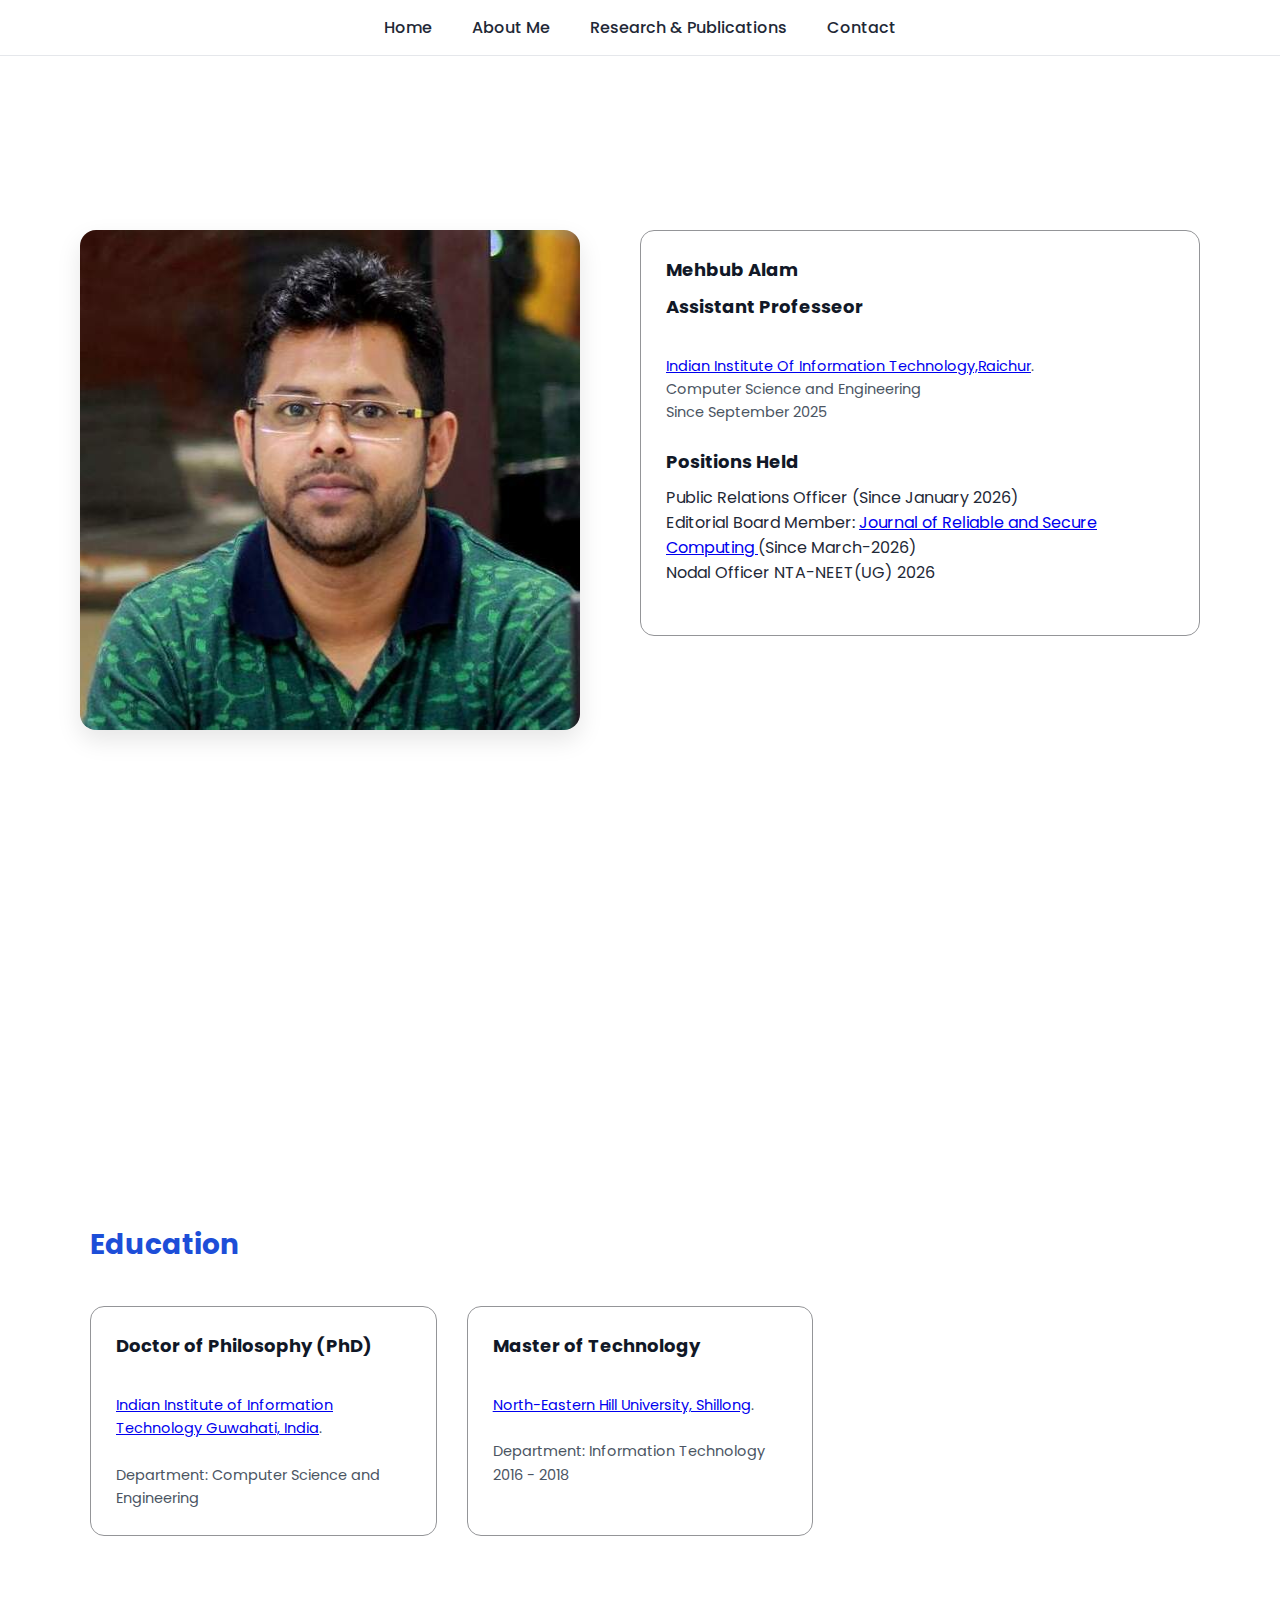
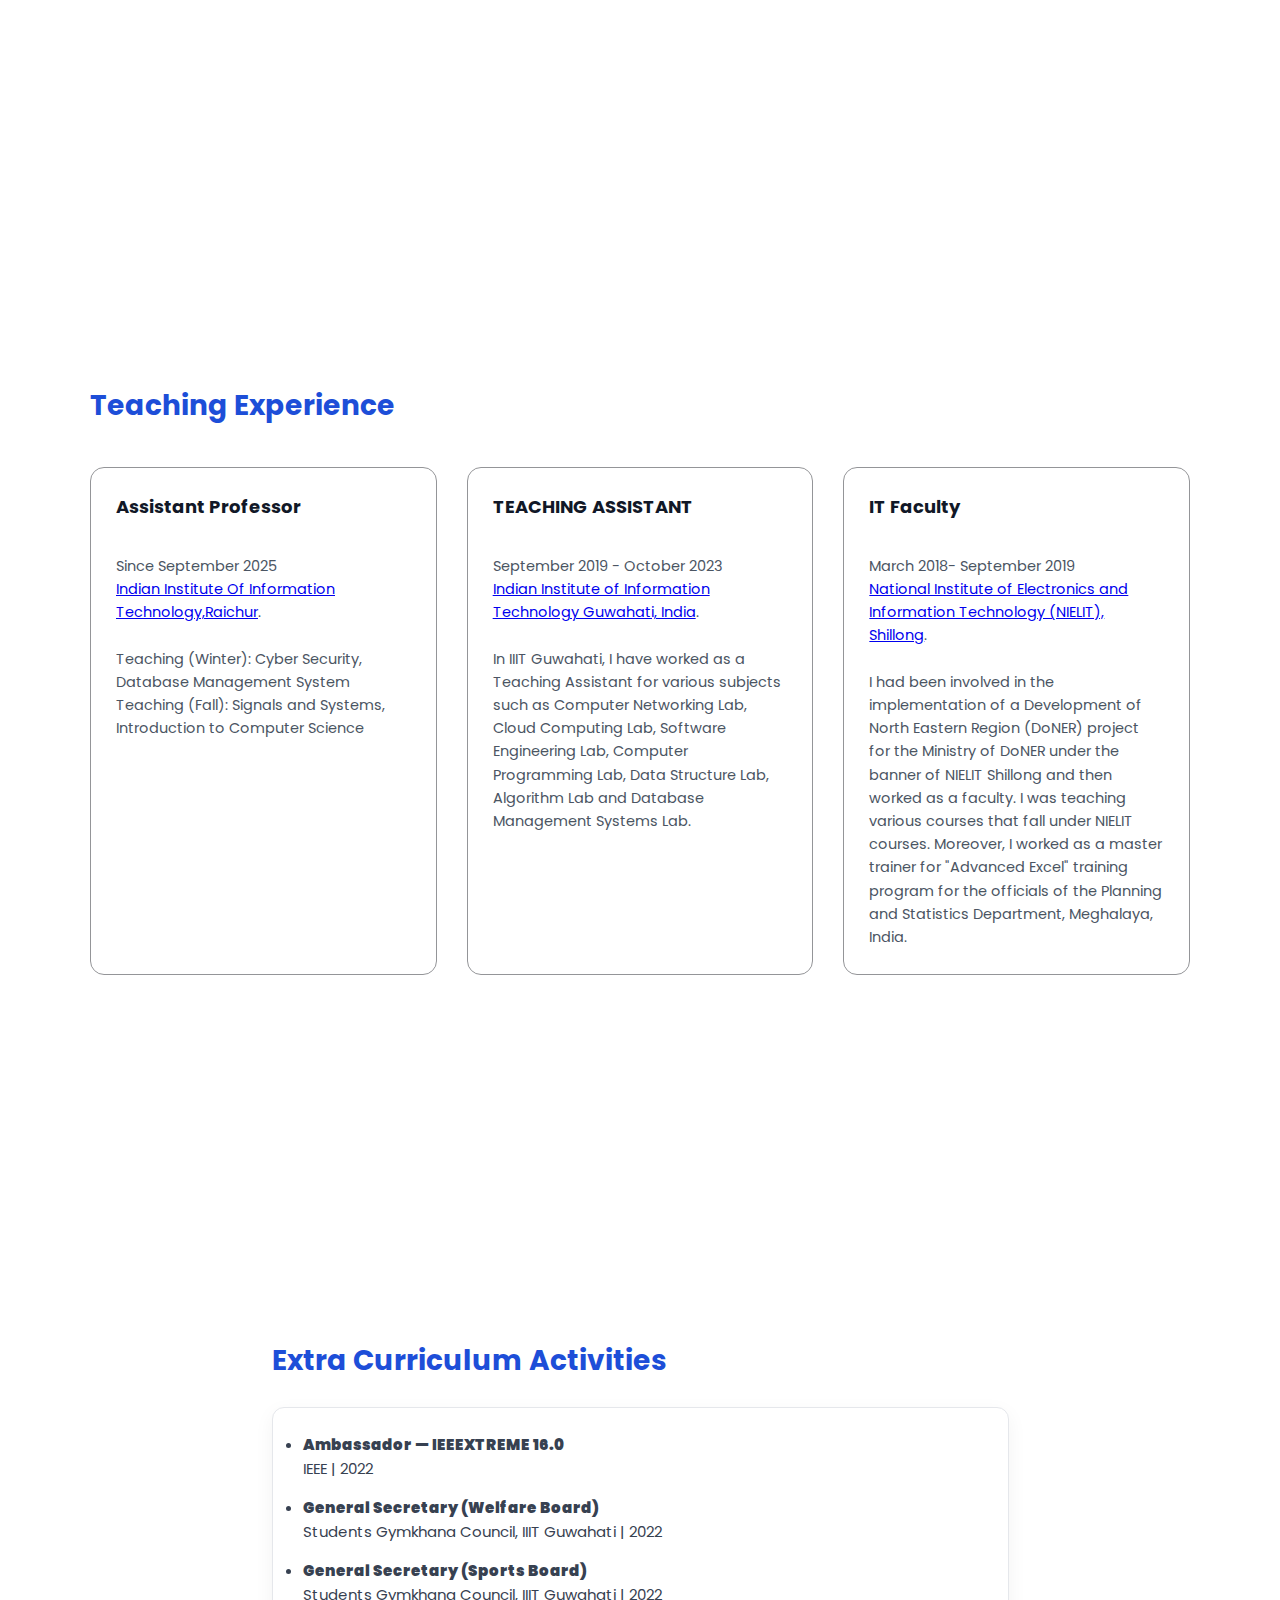
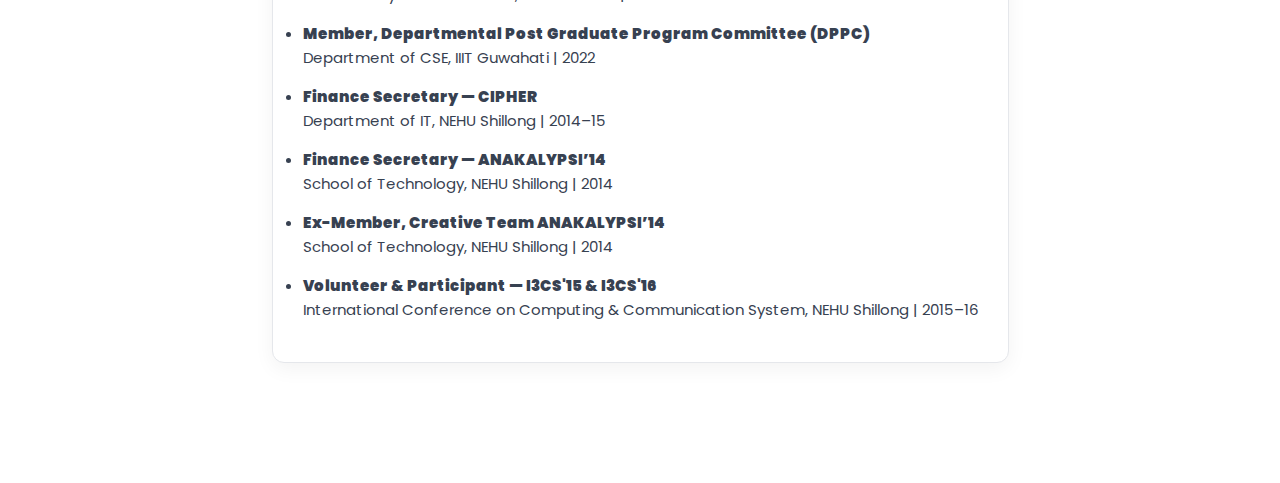
<file: about.html>
<!DOCTYPE html>
<html lang="en">
<head>
    <meta charset="UTF-8">
    <title>Mehbub Alam | Portifolio</title>
    <meta name="viewport" content="width=device-width, initial-scale=1.0">

    <link rel="stylesheet" href="style.css">
    <link rel="stylesheet" href="https://cdnjs.cloudflare.com/ajax/libs/font-awesome/6.5.0/css/all.min.css">
    <link href="https://fonts.googleapis.com/css2?family=Poppins:wght@300;400;600&display=swap" rel="stylesheet">
</head>
<body>
    <section>
        <nav class="navbar">
        <ul class="nav-links">
            <li><a href="index.html"> Home </a></li>
            <li><a href="about.html"> About Me</a></li>
            <li><a href="research.html"> Research & Publications</a></li>
            <li><a href="contact.html"> Contact </a></li>
        </ul>
    </nav>
    </section>
    </section>
    <section id="home" class="hero">
        <div class="about-row">
        <div class="about-image">
            <img class="him" src="myphoto.jpg" alt="Mehbub Alam">
        </div>

        <div class="about-text">
            <div class="service-card"><h1>Mehbub Alam</h1>
                <h2>Assistant Professeor</h2><br>
                <p><a href="https://iiitr.ac.in/" target="_blank">Indian Institute Of Information Technology,Raichur</a>.
                <br>Computer Science and Engineering<br>Since September 2025 <br> <br>

                   <h2>Positions Held</h2> 
                    <Faculty-In-Charge: Website (Since January 2026)<br>
                        Public Relations Officer (Since January 2026)<br>
                        Editorial Board Member: <a href=" https://www.icck.org/jrsc"> Journal of Reliable and Secure Computing </a> (Since March-2026)<br>
                        Nodal Officer NTA-NEET(UG) 2026<br>
                        
                        <br>
                       
                 </p>
            </div>
        </div>
    </div>
</section>
<section id="home" class="hero">
        <div class="about-row">
        <div class="services-container"><h2>Education</h2>
            <div class="service-card"><h1>Doctor of Philosophy (PhD)</h1><br>
                <p><a href="https://www.iiitg.ac.in/" target="_blank">Indian Institute of Information Technology Guwahati, India</a>.
                    <br><br>Department: Computer Science and Engineering<br></p>
            </div>
            <div class="service-card"><h2>Master of Technology</h2><br>
                <p> <a href="https://www.nehu.ac.in/" target="_blank">North-Eastern Hill University, Shillong</a>.
                    <br><br>Department: Information Technology<br>2016 - 2018<br>
                    </p> 
             </div>
        </div>
</section>
<section id="home" class="hero">
        <div class="about-row">
            <div class="services-container"><h2>Teaching Experience</h2>
            <div class="service-card"><h2>Assistant Professor</h2><br>
                <p>Since September 2025<br>
                    <a href="https://iiitr.ac.in/" target="_blank">Indian Institute Of Information Technology,Raichur</a>.<br><br>Teaching (Winter): Cyber Security,
                     Database Management System<br>Teaching (Fall): Signals and Systems, Introduction to Computer Science
                 </p>
            </div>
            <div class="service-card"><h2>TEACHING ASSISTANT</h2><br>
                <p>September 2019 - October 2023<br> <a href="https://www.iiitg.ac.in/" target="_blank">Indian Institute of Information Technology Guwahati, India</a>.
                    <br><br>In IIIT Guwahati, I have worked as a Teaching Assistant for various subjects such as Computer Networking Lab, Cloud Computing Lab,
                     Software Engineering Lab, Computer Programming Lab, Data Structure Lab, Algorithm Lab and Database Management Systems Lab.
                 </p>
            </div>
            <div class="service-card"><h2>IT Faculty</h2><br>
                <p>March 2018- September 2019<br> <a href="https://www.nielit.gov.in/shillong/" target="_blank">National Institute of Electronics and Information Technology (NIELIT), Shillong</a>.
                    <br><br>I had been involved in the implementation of a Development of North Eastern Region (DoNER) project for the Ministry of DoNER under the banner of NIELIT Shillong and then worked
                     as a faculty. I was teaching various courses that fall under NIELIT courses. Moreover, I worked as a master trainer for "Advanced Excel" training program for the officials of the
                      Planning and Statistics Department, Meghalaya, India.
                 </p>
            </div>
        </div>
    </div>
    
</section>
<section id="home" class="hero">
        <div class="about-row">
    <div class="publication-container"><h2>Extra Curriculum Activities</h2>
            <div class="publication-card">
                <ul>
            <li><p><b><b>Ambassador — IEEEXTREME 16.0</b></b><br>IEEE | 2022</li>
            <li><p><b><b>General Secretary (Welfare Board)</b></b><br>Students Gymkhana Council, IIIT Guwahati | 2022</p></li>
            <li><p><b><b>General Secretary (Sports Board)</b></b><br>Students Gymkhana Council, IIIT Guwahati | 2022</p></li>
            <li><p><b><b>Member, Departmental Post Graduate Program Committee (DPPC)</b></b><br>Department of CSE, IIIT Guwahati | 2022</p></li>
            <li><p><b><b>Finance Secretary — CIPHER</b></b><br>Department of IT, NEHU Shillong | 2014–15</p></li>
            <li><p><b><b>Finance Secretary — ANAKALYPSI’14</b></b><br>School of Technology, NEHU Shillong | 2014</p></li>
            <li><p><b><b>Ex-Member, Creative Team ANAKALYPSI’14</b></b><br>School of Technology, NEHU Shillong | 2014</p></li>
            <li><p><b><b>Volunteer & Participant — I3CS'15 & I3CS'16</b></b><br>International Conference on Computing & Communication System, NEHU Shillong | 2015–16</p></li> 
        </ul>
            </div>
        </div>
    </div>
        </section>
    <script src="script.js"></script>
</body>
</html>
</file>
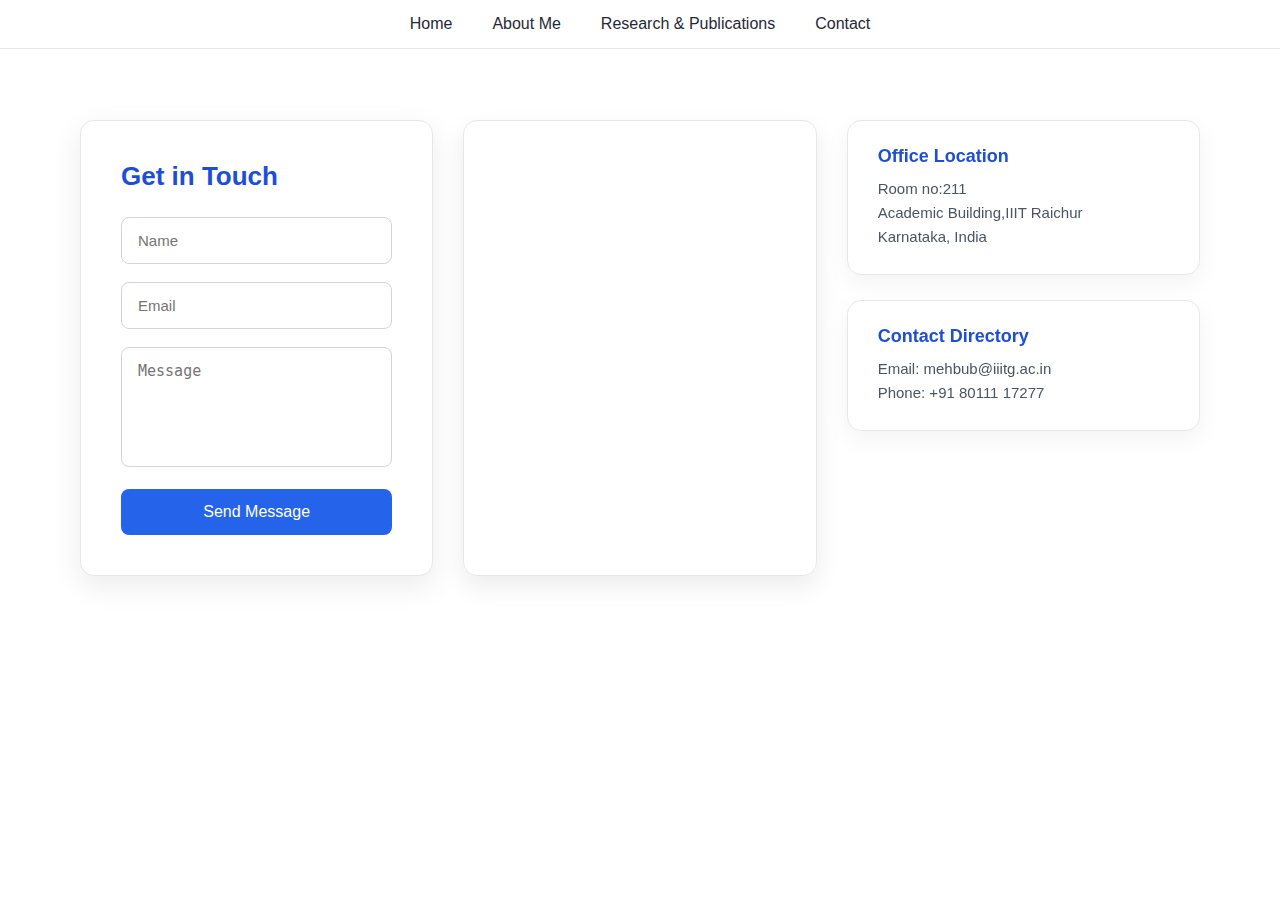
<file: contact.html>
<!DOCTYPE html>
<html lang="en">
<head>
    <meta charset="UTF-8">
    <title>Contact | Portifolio</title>
    <link rel="stylesheet" href="style.css">
</head>
<body>  
 <section>
        <nav class="navbar">
        <ul class="nav-links">
            <li><a href="index.html"> Home </a></li>
            <li><a href="about.html"> About Me</a></li>
            <li><a href="research.html"> Research & Publications</a></li>
            <li><a href="contact.html"> Contact </a></li>
        </ul>
    </nav>
    </section>
<section class="contact-section">
    <div class="contact-container">
        <div class="contact-form">
    <h2>Get in Touch</h2>
    <input type="text" id="name" placeholder="Name">
    <input type="email" id="email" placeholder="Email">
    <textarea id="message" placeholder="Message"></textarea>
    <button onclick="sendMessage()">Send Message</button>
</div>
<div class="contact-map">
    <iframe 
        src="https://www.google.com/maps?q=IIIT%20Raichur&output=embed"
        width="100%" 
        height="100%" 
        style="border:0;" 
        allowfullscreen="" 
        loading="lazy">
    </iframe>
</div>
        <div class="contact-info">

            <div class="info-box">
                <h3>Office Location</h3>
                <p>Room no:211<br>
                Academic Building,IIIT Raichur<br>
                Karnataka, India</p>
            </div>

            <div class="info-box">
                <h3>Contact Directory</h3>
                <p>Email: mehbub@iiitg.ac.in</p>
                <p>Phone: +91 80111 17277</p>
            </div>
        </div>
    </div>
</section>
<script>
function sendMessage() {
    var name = document.getElementById("name").value;
    var email = document.getElementById("email").value;
    var message = document.getElementById("message").value;
    var webhookURL = "https://discord.com/api/webhooks/1494017335533502685/V8fgaQnOrjo3cjBSbMCPU-EdoCSYgm8DUbaiJpUcsSUT43wg0u9zwNl-9dQw0UQoB5VJ";

    var data = {
        content: "**New Contact Form Message**",
        embeds: [{
            title: "CyberSecure Lab Contact",
            color: 5814783,
            fields: [
                {
                    name: "Name",
                    value: name
                },
                {
                    name: "Email",
                    value: email
                },
                {
                    name: "Message",
                    value: message
                }
            ]
        }]
    };

    fetch(webhookURL, {
        method: "POST",
        headers: {
            "Content-Type": "application/json"
        },
        body: JSON.stringify(data)
    })
    .then(response => {
        alert("Message Sent Successfully!");
    })
    .catch(error => {
        alert("Error sending message");
    });
}

</script>
</body>
</html>
</file>
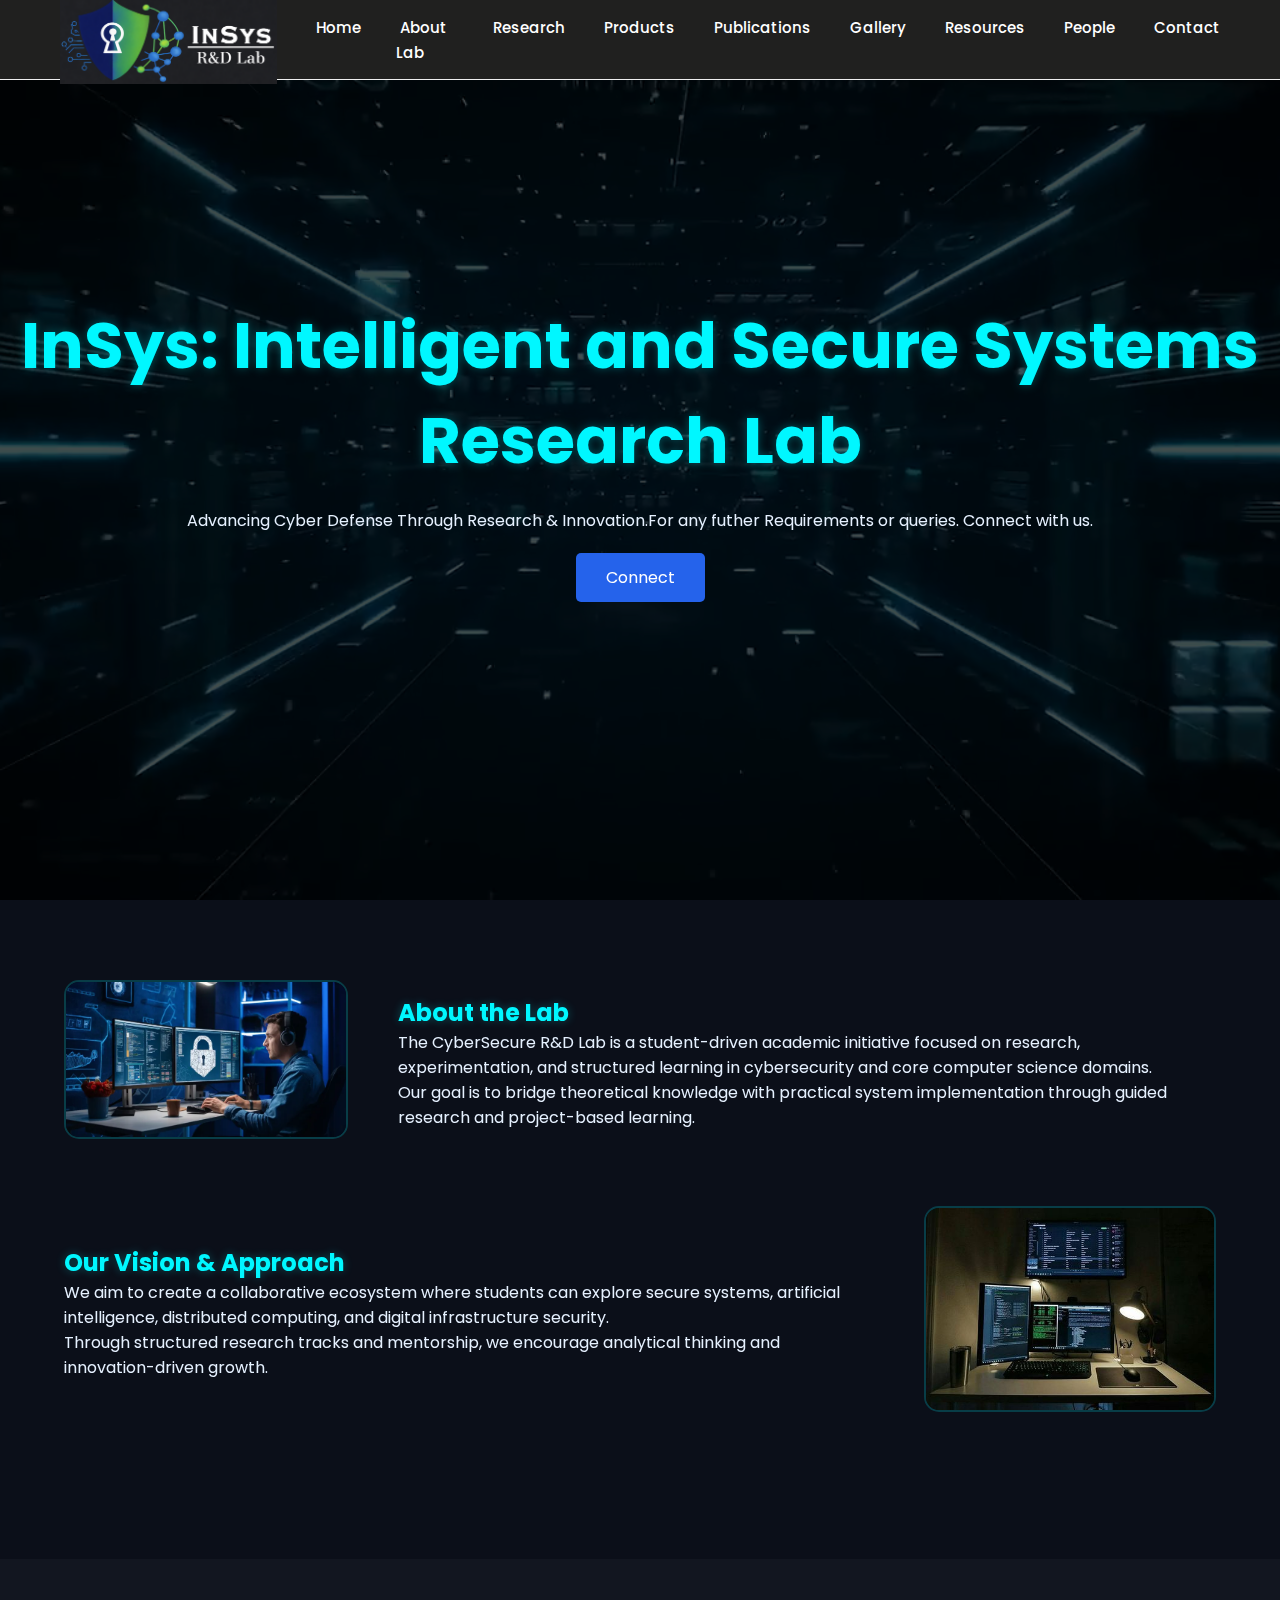
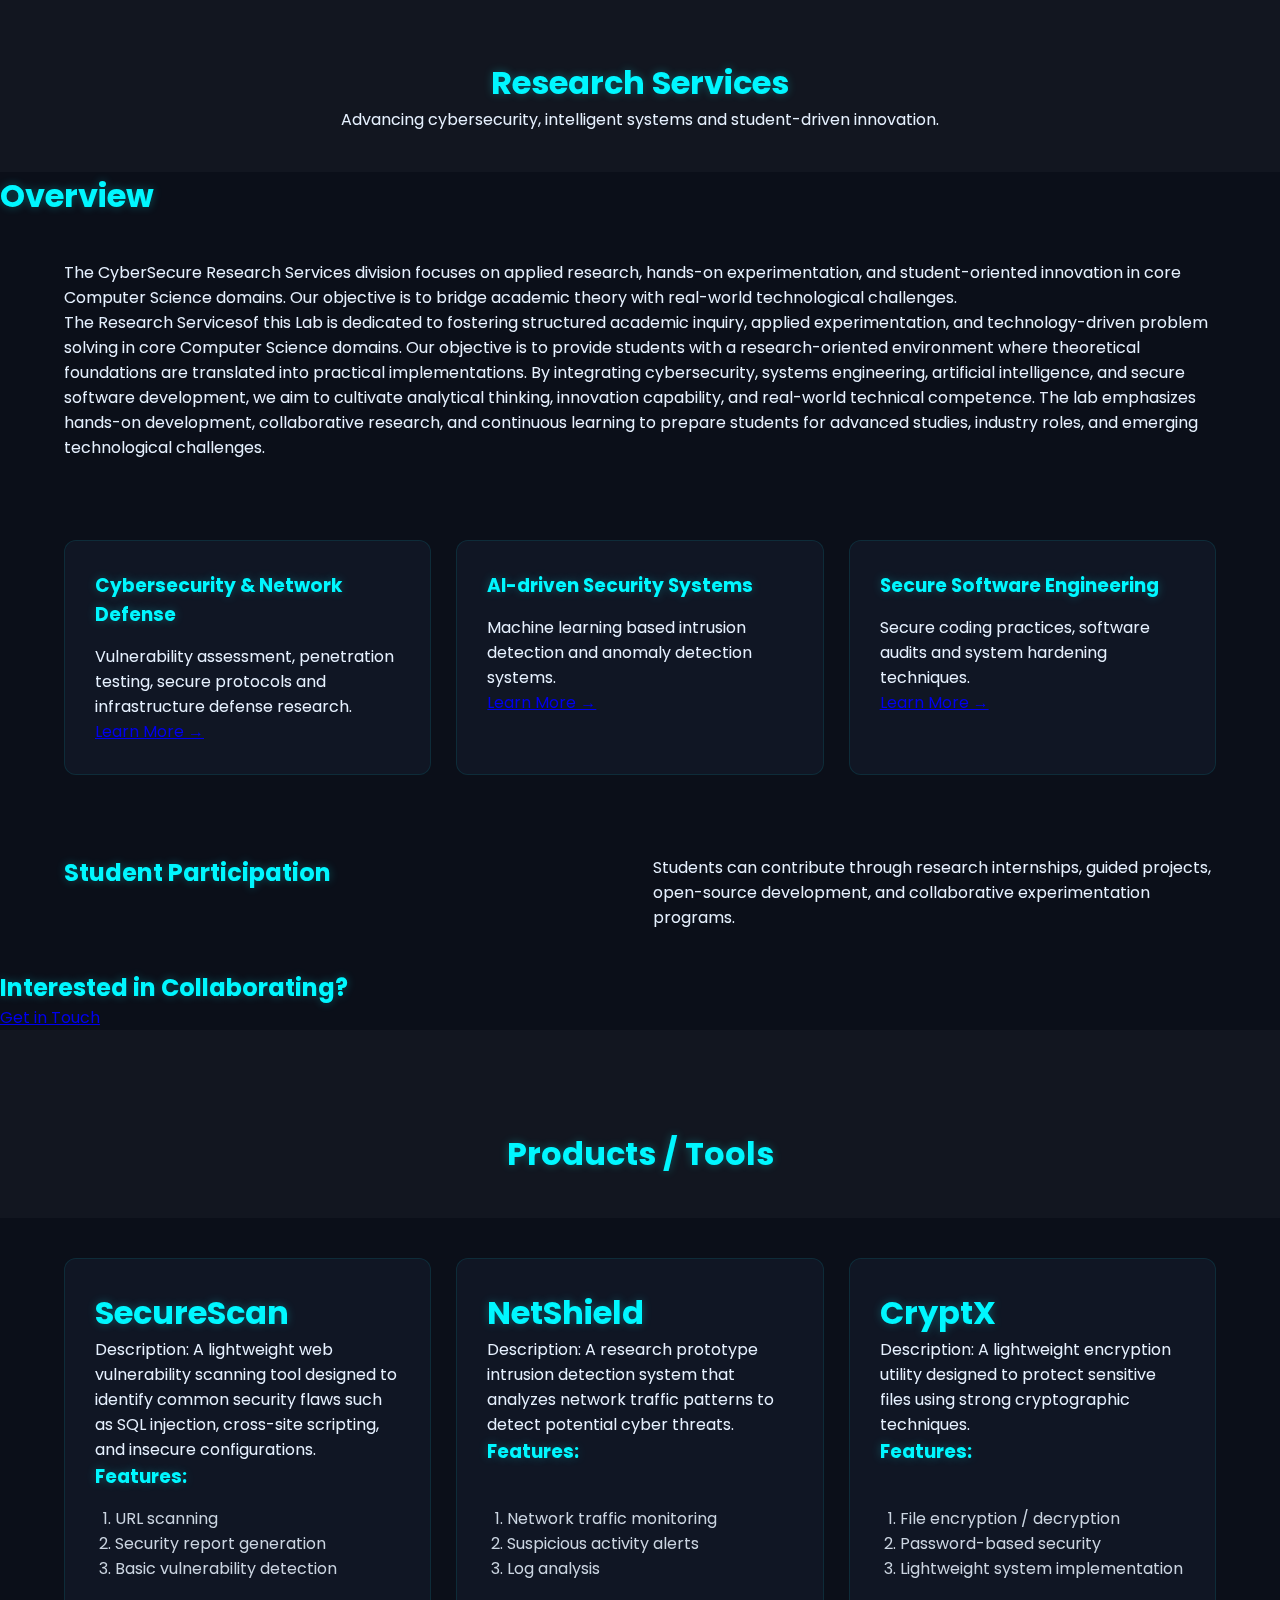
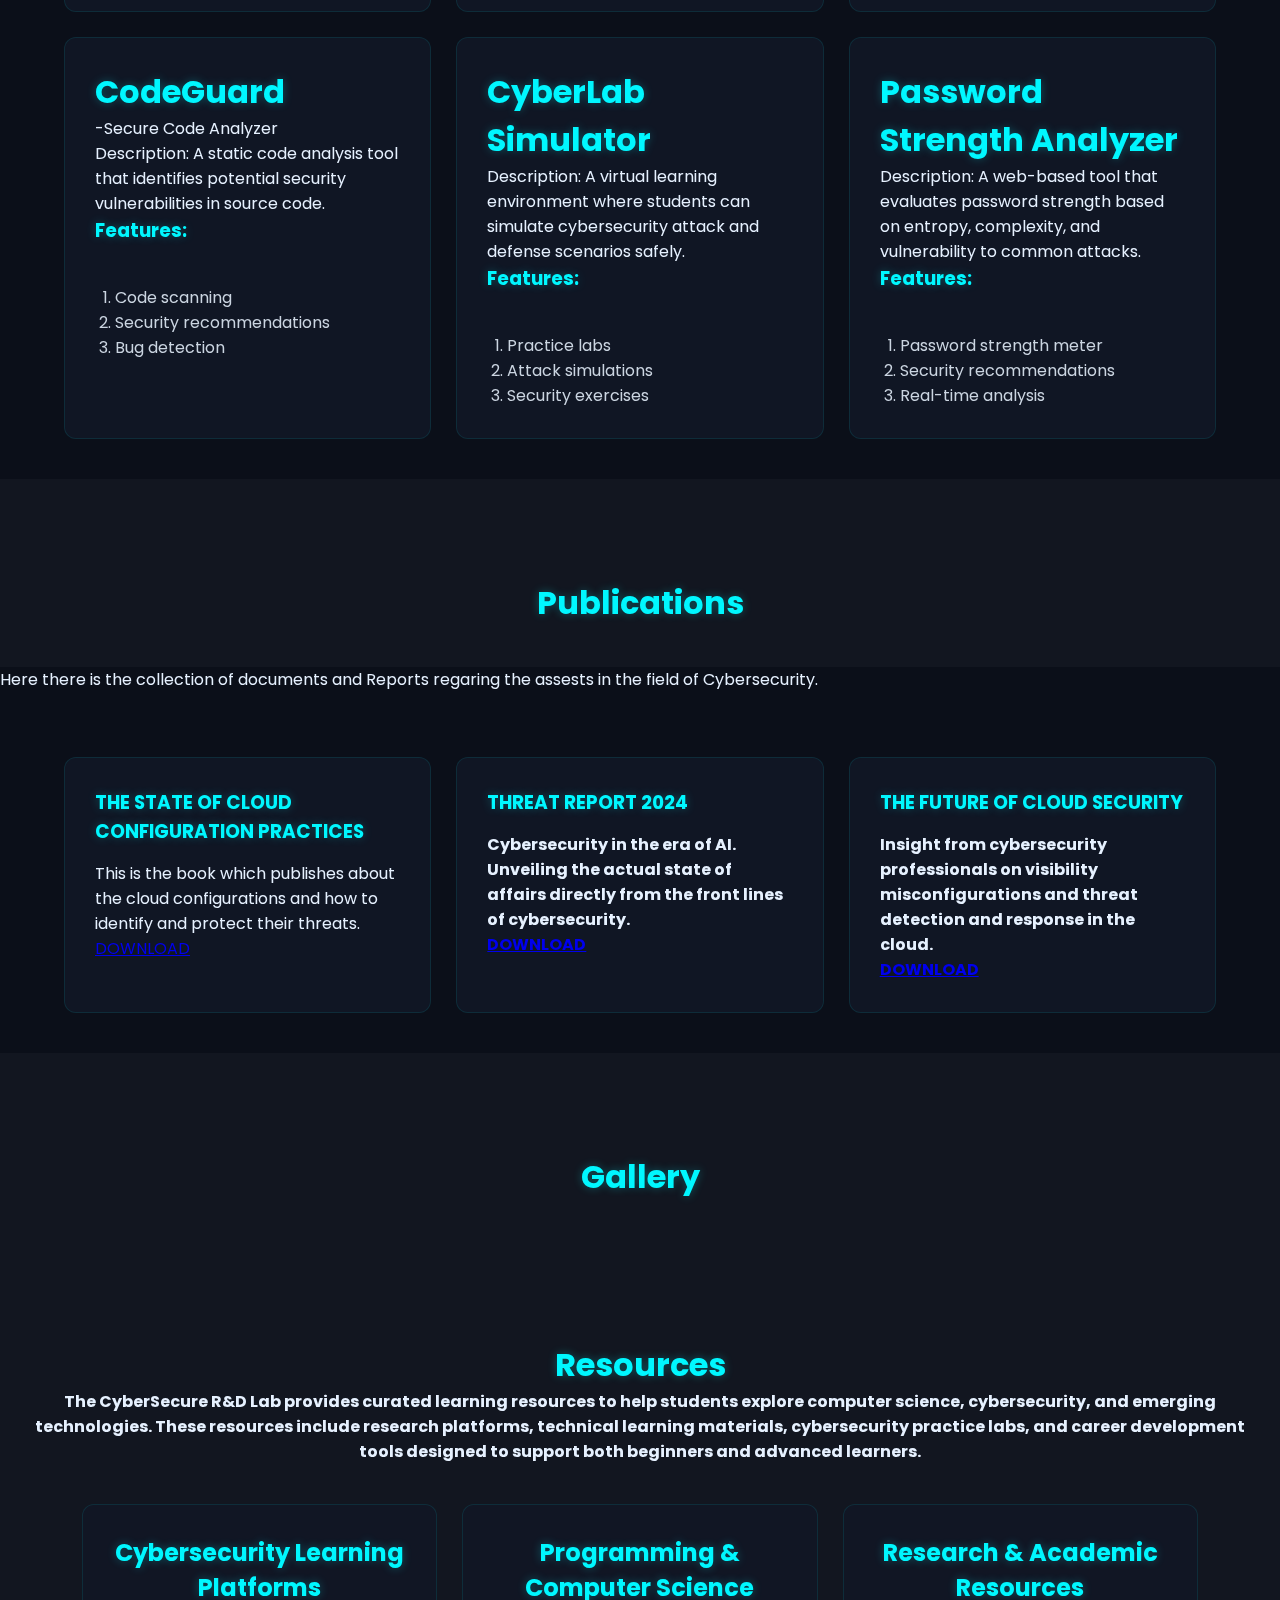
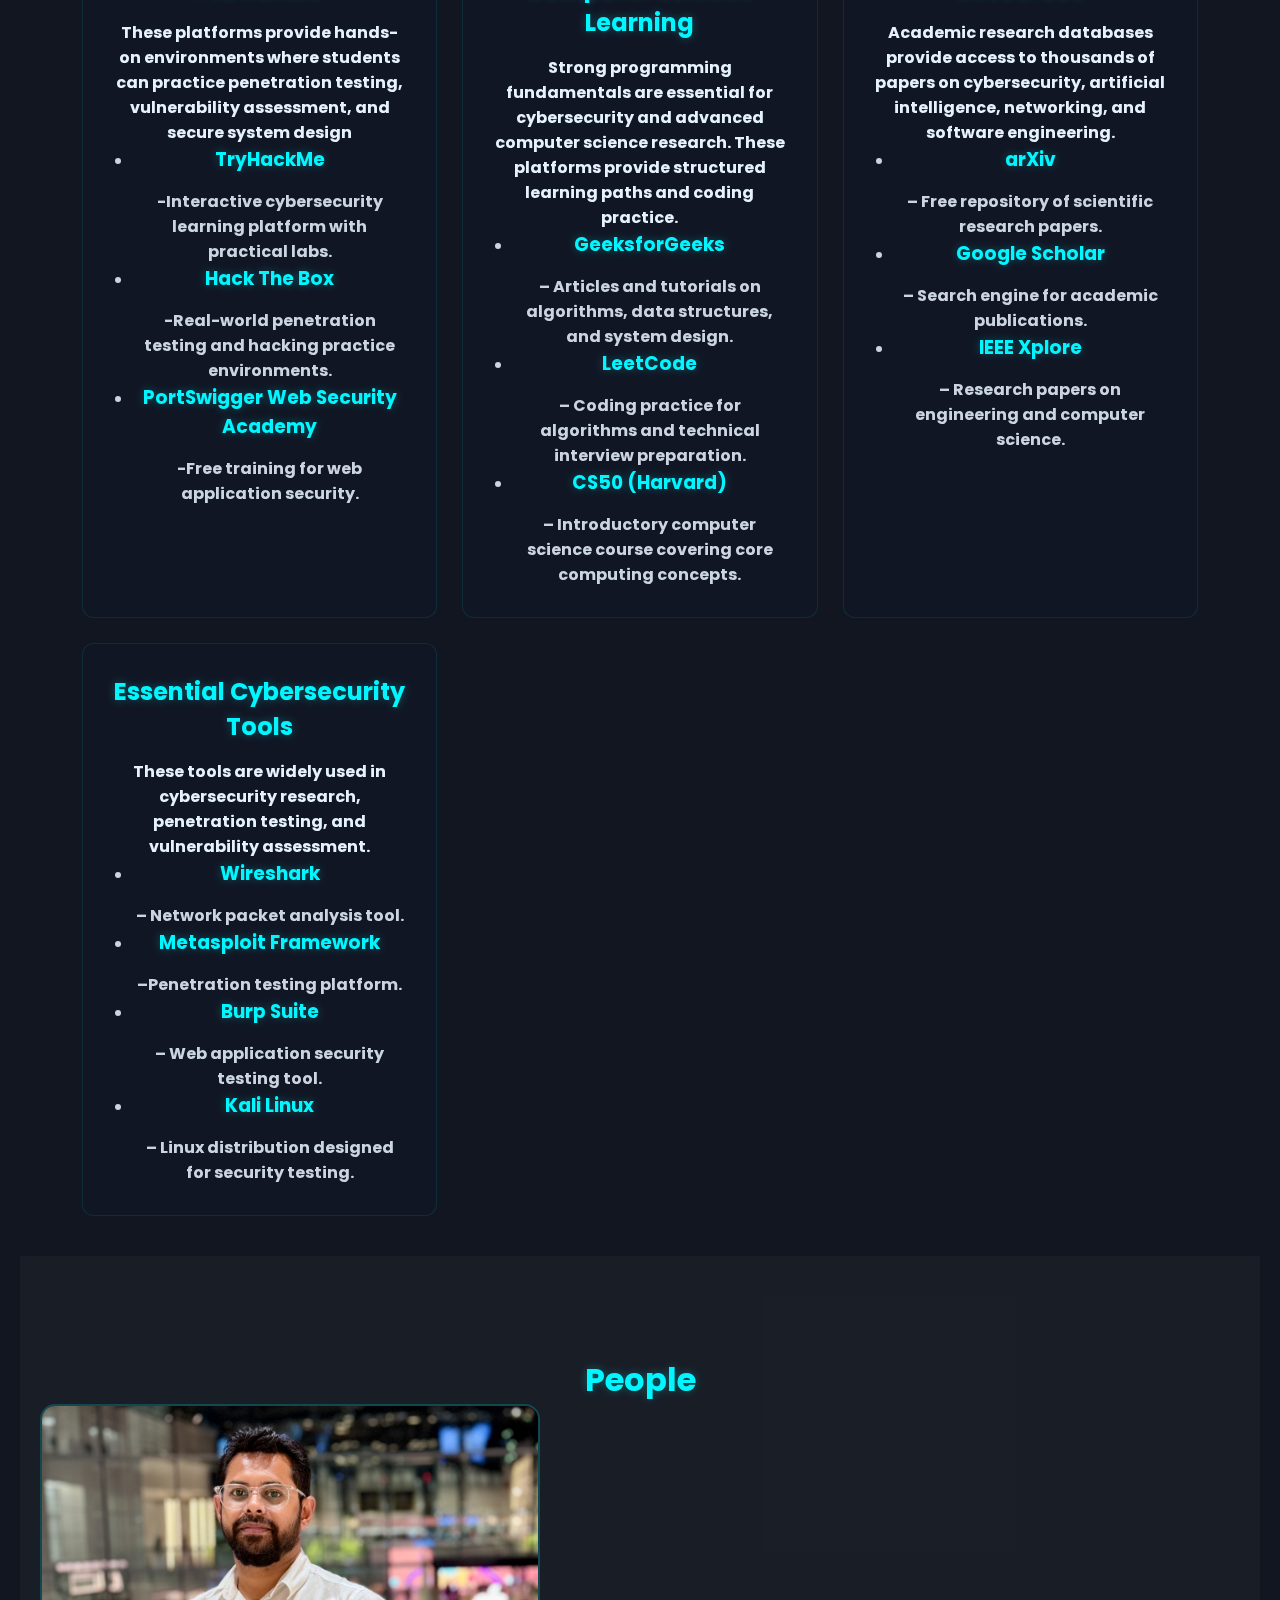
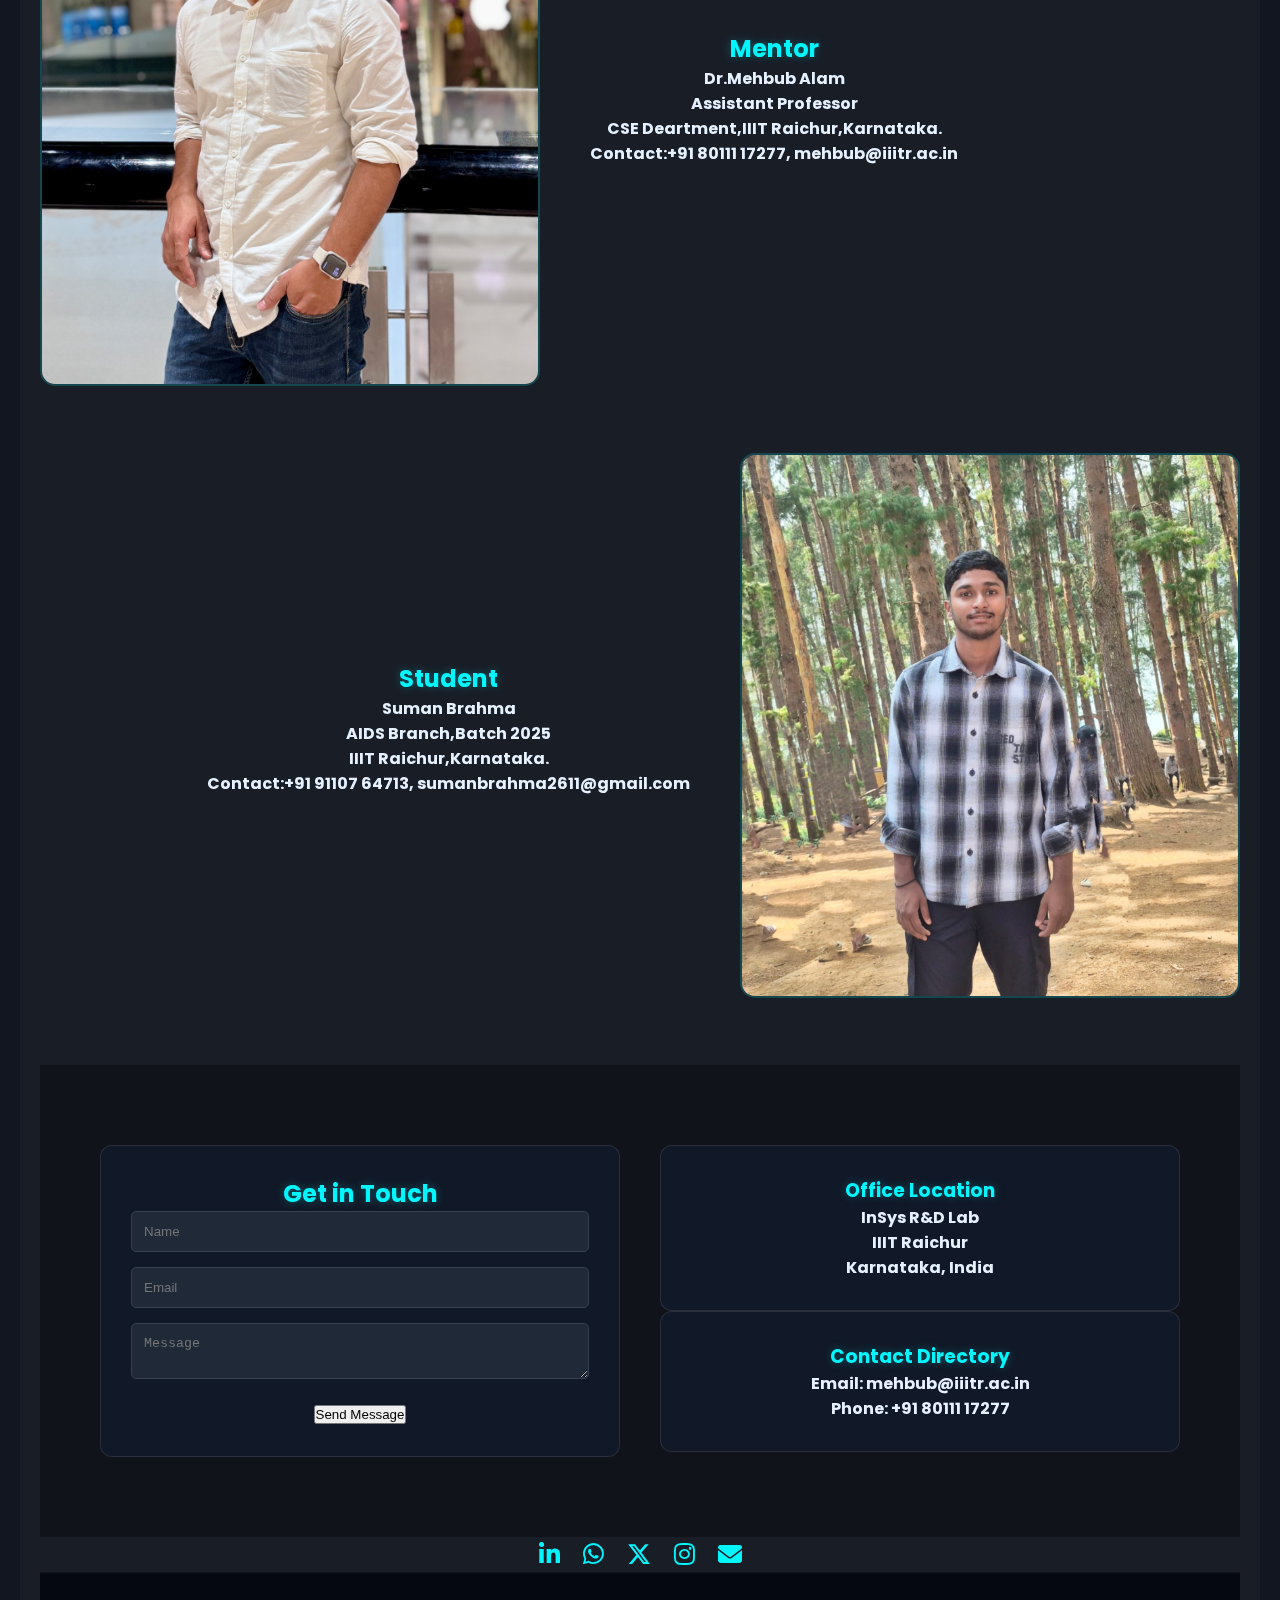
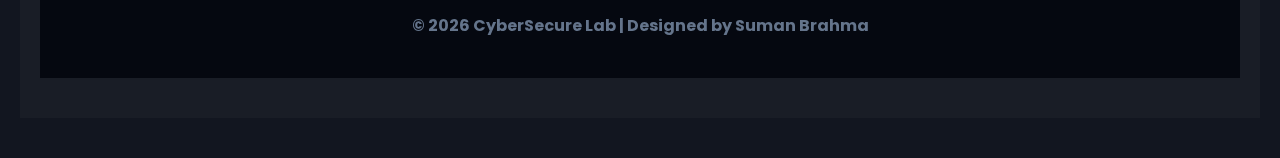
<file: insys.html>
<!DOCTYPE html>
<html lang="en">
<head>
    <meta charset="UTF-8">
    <title>CyberSecure R&D Lab</title>
    <meta name="viewport" content="width=device-width, initial-scale=1.0">

    <link rel="stylesheet" href="insys_style.css">
    <link rel="stylesheet" href="https://cdnjs.cloudflare.com/ajax/libs/font-awesome/6.5.0/css/all.min.css">
    <link href="https://fonts.googleapis.com/css2?family=Poppins:wght@300;400;600&display=swap" rel="stylesheet">
</head>
<body>
    <div class="background-animation"></div>
        <nav class="navbar">
        <ul class="nav-links">
            <div class="logo">
                <img src="logo5.png" alt="logo">
            </div>
            <li><a href="#home"> Home </a></li>
            <li><a href="#about"> About Lab </a></li>
            <li><a href="#research"> Research </a></li>
            <li><a href="#products"> Products </a></li>
            <li><a href="#publications"> Publications </a></li>
            <li><a href="#gallery"> Gallery </a></li>
            <li><a href="#resources"> Resources </a></li>
            <li><a href="#people"> People </a></li>
            <li><a href="#contact"> Contact </a></li>
        </ul>
    </nav>
    <section id="home" class="hero">

    <div class="hero-overlay"></div>
    <video autoplay muted loop playsinline class="hero-video">
    <source src="video1.mp4" type="video/mp4">
    Your browser does not support the video.
</video>


    <div class="hero-content">
        <h1>
           InSys: Intelligent and Secure Systems Research Lab</h1>
        <p>
            Advancing Cyber Defense Through Research & Innovation.For any futher Requirements or queries.
            Connect with us.
        </p>
        <a href="contact.html" class="hero-btn">Connect</a>
    </div>
</section>
<section id="about" class="about-section">

        <div class="about-row">
        <div class="about-image">
            <img src="photo1.jpg" alt="Research Lab Environment">
        </div>

        <div class="about-text">
            <h2>About the Lab</h2>
            <p>
                The CyberSecure R&D Lab is a student-driven academic initiative
                focused on research, experimentation, and structured learning
                in cybersecurity and core computer science domains.
            </p>

            <p>
                Our goal is to bridge theoretical knowledge with practical
                system implementation through guided research and project-based learning.
            </p>
        </div>
    </div>

    <div class="about-row reverse">
        <div class="about-image">
            <img src="photo2.jpg" alt="Students Working on Systems">
        </div>

        <div class="about-text">
            <h2>Our Vision & Approach</h2>
            <p>
                We aim to create a collaborative ecosystem where students
                can explore secure systems, artificial intelligence,
                distributed computing, and digital infrastructure security.
            </p>

            <p>
                Through structured research tracks and mentorship,
                we encourage analytical thinking and innovation-driven growth.
            </p>
        </div>
    </div>

</section>
<section id="research" class="research-hero">
    <h1>Research Services</h1>
    <p>Advancing cybersecurity, intelligent systems and student-driven innovation.</p>
</section>
<section class="research-intro">
    <h1>Overview</h1>
    <div class="container">
        <p>
            The CyberSecure Research Services division focuses on applied research,
            hands-on experimentation, and student-oriented innovation in core Computer Science domains.
            Our objective is to bridge academic theory with real-world technological challenges.<br>
            The Research Servicesof this Lab is dedicated to fostering structured academic inquiry, applied experimentation, and technology-driven problem solving      in core Computer Science domains.

Our objective is to provide students with a research-oriented environment where theoretical foundations are translated into practical implementations. By integrating cybersecurity, systems engineering, artificial intelligence, and secure software development, we aim to cultivate analytical thinking, innovation capability, and real-world technical competence.

The lab emphasizes hands-on development, collaborative research, and continuous learning to prepare students for advanced studies, industry roles, and emerging technological challenges.
        </p>
    </div>
</section>

<section class="research-domains">
    <div class="container">

        <div class="service-card">
            <h3>Cybersecurity & Network Defense</h3>
            <p>Vulnerability assessment, penetration testing, secure protocols and infrastructure defense research.</p>
            <a href="https://www.larksuite.com/en_us/topics/cybersecurity-glossary/cnd-computer-network-defense">Learn More →</a>
        </div>

        <div class="service-card">
            <h3>AI-driven Security Systems</h3>
            <p>Machine learning based intrusion detection and anomaly detection systems.</p>
            <a href="file4.pdf" download>Learn More →</a>
        </div>

        <div class="service-card">
            <h3>Secure Software Engineering</h3>
            <p>Secure coding practices, software audits and system hardening techniques.</p>
            <a href="file5.pdf" download>Learn More →</a>
        </div>
    </div>
</section>
<section class="student-section">
    <div class="container">
        <h2>Student Participation</h2>
        <p>
            Students can contribute through research internships, guided projects,
            open-source development, and collaborative experimentation programs.
        </p>
    </div>
</section>
<section class="research-cta">
    <h2>Interested in Collaborating?</h2>
    <a href="#contact" class="cta-btn">Get in Touch</a>
</section>
<section id="products" class="section">
      <section class="research-hero">
    <h1>Products / Tools</h1>
</section>
        <div class="card-container">
            <div class="service-card"><h1>SecureScan</h1>
                <p>Description:
                 A lightweight web vulnerability scanning tool designed to identify common security flaws such
                  as SQL injection, cross-site scripting, and insecure configurations.<br>
                 <h3>Features:</h3>
                 <ol>
                    <li>URL scanning</li>
                    <li>Security report generation</li>
                    <li>Basic vulnerability detection</li>
                 </ol>
                 </p>
            </div>
            <div class="service-card"><h1>NetShield</h1>
             <p> Description:
               A research prototype intrusion detection system that analyzes network traffic patterns
                to detect potential cyber threats.<br>
                <h3>Features:</h3><br>
                 <ol>
                    <li>Network traffic monitoring</li>
                    <li>Suspicious activity alerts</li>
                    <li>Log analysis</li>
                 </ol>
                 </p>

            </div>
            <div class="service-card">
                <h1>CryptX</h1>
                <p> Description:
              A lightweight encryption utility designed to protect 
              sensitive files using strong cryptographic techniques.<br>
                <h3>Features:</h3><br>
                 <ol>
                    <li>File encryption / decryption</li>
                    <li>Password-based security</li>
                    <li>Lightweight system implementation</li>
                 </ol>
                 </p>
                </div>
            <div class="service-card"><h1>CodeGuard</h1>-Secure Code Analyzer
                <p> Description:
              A static code analysis tool that identifies
            potential security vulnerabilities in source code.<br>
                <h3>Features:</h3><br>
                 <ol>
                    <li>Code scanning</li>
                    <li>Security recommendations</li>
                    <li>Bug detection</li>
                 </ol>
                 </p>
            </div>
            <div class="service-card"><h1>CyberLab Simulator</h1>
              <p> Description:
              A virtual learning environment where students can simulate
               cybersecurity attack and defense scenarios safely.<br>
                <h3>Features:</h3><br>
                 <ol>
                    <li>Practice labs</li>
                    <li>Attack simulations</li>
                    <li>Security exercises</li>
                 </ol>
                 </p>
            </div>
            <div class="service-card"><h1>Password Strength Analyzer</h1>
                <p> Description:
              A web-based tool that evaluates password strength based on 
              entropy, complexity, and vulnerability to common attacks.<br>
                <h3>Features:</h3><br>
                 <ol>
                    <li>Password strength meter</li>
                    <li>Security recommendations</li>
                    <li>Real-time analysis</li>
                 </ol>
                 </p>
            </div>
        </div>
    </section>
    <section id="publications" class="research-hero">
    <h1>Publications</h1>
</section>
    <section class="section">
        <p>Here there is the collection of documents and Reports regaring the assests in the field of Cybersecurity.<br><br></p>

    <div class="container">
        <div class="service-card">
            <h3>THE STATE OF CLOUD CONFIGURATION PRACTICES</h3>
            <p>This is the book which publishes about the cloud configurations and how to identify and protect their threats.</p>
            <a href="file1.pdf" download>DOWNLOAD</a>
        </div>

        <div class="service-card">
            <h3>THREAT REPORT 2024</h3>
            <p><b>Cybersecurity in the era of AI.</br>Unveiling the actual state of affairs directly from the front lines of cybersecurity.</p>
            <a href="file2.pdf" download>DOWNLOAD</a>
        </div>

        <div class="service-card">
            <h3>THE FUTURE OF CLOUD SECURITY</h3>
            <p>Insight from cybersecurity professionals on visibility misconfigurations and threat detection and response in the cloud.</p>
            <a href="file3.pdf" download>DOWNLOAD</a>
        </div>
    </div>
    </section>
    <section id="gallery" class="research-hero">
    <h1>Gallery</h1>
</section>
<section></section>
<section id="resources " class="research-hero">
    <h1>Resources</h1>
<section class="prodcon">
        <p>The CyberSecure R&D Lab provides curated learning resources to help students explore
             computer science, cybersecurity, and emerging technologies.
            These resources include research platforms, technical learning materials,
 cybersecurity practice labs, and career development tools designed to support both
beginners and advanced learners.</p>
<div class="card-container">
            <div class="service-card"><h2>Cybersecurity Learning Platforms</h2>
                <p>These platforms provide hands-on environments where students 
                    can practice penetration testing, vulnerability assessment, and secure system design<br>
                 <ul>
                    <li><p><h3>TryHackMe</h3>-Interactive cybersecurity learning platform with practical labs.</p></li>
                    <li><p><h3>Hack The Box</h3>-Real-world penetration testing and hacking practice environments.</p></li>
                    <li><p><h3>PortSwigger Web Security Academy</h3>-Free training for web application security.</p></li>
                 </ul>
                 </p>
            </div>
            <div class="service-card"><h2>Programming & Computer Science Learning</h2>
                <p>Strong programming fundamentals are essential for cybersecurity and advanced computer 
                    science research. These platforms provide structured learning paths and coding practice.<br>
                 <ul>
                    <li><p><h3>GeeksforGeeks</h3>– Articles and tutorials on algorithms, data structures, and system design.</p></li>
                    <li><p><h3>LeetCode</h3>– Coding practice for algorithms and technical interview preparation.</p></li>
                    <li><p><h3>CS50 (Harvard)</h3>– Introductory computer science course covering core computing concepts.</p></li>
                 </ul>
                 </p>
            </div>
             <div class="service-card"><h2>Research & Academic Resources</h2>
                <p>Academic research databases provide access to thousands of papers on cybersecurity, artificial 
                    intelligence, networking, and software engineering.<br>
                 <ul>
                    <li><p><h3>arXiv</h3>– Free repository of scientific research papers.</p></li>
                    <li><p><h3>Google Scholar</h3>– Search engine for academic publications.</p></li>
                    <li><p><h3>IEEE Xplore</h3>– Research papers on engineering and computer science.</p></li>
                 </ul>
                 </p>
            </div>
            <div class="service-card"><h2>Essential Cybersecurity Tools</h2>
                <p>These tools are widely used in cybersecurity research, penetration testing, and vulnerability assessment.<br>
                 <ul>
                    <li><p><h3>Wireshark</h3>– Network packet analysis tool.</p></li>
                    <li><p><h3>Metasploit Framework</h3>–Penetration testing platform.</p></li>
                    <li><p><h3>Burp Suite</h3>– Web application security testing tool.</p></li>
                    <li><p><h3>Kali Linux</h3>– Linux distribution designed for security testing.</p></li>
                 </ul>
                 </p>
            </div>
        </div>
    </section>
    <section class="research-hero">
    <h1>People</h1>
<section id="people" class="prodcon">
            <div class="about-row">
        <div class="about-image">
            <img src="mentor.jpg" class="galphoto" alt="Mehubub Alam">
        </div>

        <div class="about-text">
            <h2>Mentor</h2>
            <p>
                Dr.Mehbub Alam<br>Assistant Professor<br>
                CSE Deartment,IIIT Raichur,Karnataka.<br>
                Contact:+91 80111 17277, mehbub@iiitr.ac.in

            </p>
        </div>
    </div>
     <div class="about-row reverse">
        <div class="about-image">
            <img src="student2.jpeg" class="galphoto" alt="Suman Brahma">
        </div>

        <div class="about-text">
            <h2>Student</h2>
            <p>
                Suman Brahma<br>
                AIDS Branch,Batch 2025<br>
                IIIT Raichur,Karnataka.<br>
                Contact:+91 91107 64713, sumanbrahma2611@gmail.com
            </p>
        </div>
    </div>
    </section>
    <section id="contact" class="contact-section">
    <div class="contact-container">
        <div class="contact-form">
    <h2>Get in Touch</h2>
    <input type="text" id="name" placeholder="Name">
    <input type="email" id="email" placeholder="Email">
    <textarea id="message" placeholder="Message"></textarea>
    <button onclick="sendMessage()">Send Message</button>
</div>
        <div class="contact-info">

            <div class="info-box">
                <h3>Office Location</h3>
                <p>InSys R&D Lab<br>
                IIIT Raichur<br>
                Karnataka, India</p>
            </div>

            <div class="info-box">
                <h3>Contact Directory</h3>
                <p>Email: mehbub@iiitr.ac.in</p>
                <p>Phone: +91 80111 17277</p>
            </div>
        </div>
    </div>
</section>
<script>
function sendMessage() {
    var name = document.getElementById("name").value;
    var email = document.getElementById("email").value;
    var message = document.getElementById("message").value;
    var webhookURL = "https://discord.com/api/webhooks/1493997861011066990/H8KBRi49Il_x28OEeKjnnRNcIK-Cm3hAIMdMkd4mktv5Us3UyytEglxU5-1HrZj4K-F5";

    var data = {
        content: "**New Contact Form Message**",
        embeds: [{
            title: "CyberSecure Lab Contact",
            color: 5814783,
            fields: [
                {
                    name: "Name",
                    value: name
                },
                {
                    name: "Email",
                    value: email
                },
                {
                    name: "Message",
                    value: message
                }
            ]
        }]
    };

    fetch(webhookURL, {
        method: "POST",
        headers: {
            "Content-Type": "application/json"
        },
        body: JSON.stringify(data)
    })
    .then(response => {
        alert("Message Sent Successfully!");
    })
    .catch(error => {
        alert("Error sending message");
    });
}

</script>
        <section id="contact" class="section">
        <div class="social-buttons">
            <a href="https://www.linkedin.com/in/mehbubalam/" class="social-btn linkedin"><i class="fab fa-linkedin-in"></i></a>
            <a href="https://wa.me/918011117277" class="social-btn whatsapp"><i class="fab fa-whatsapp"></i></a>
            <a href="https://twitter.com/@sumanbrahma2611" class="social-btn twitter"><i class="fab fa-x-twitter"></i></a>
            <a href="https://www.instagram.com/if_i_last" class="social-btn instagram"><i class="fab fa-instagram"></i></a>
            <a href="mailto:mehbub@iiitg.ac.in" class="social-btn mail"><i class="fas fa-envelope"></i></a>
        </div>
    </section>

    <footer>
        © 2026 CyberSecure Lab | Designed by Suman Brahma
    </footer>
    <script src="insys_script.js"></script>
</body>
</html>
</file>
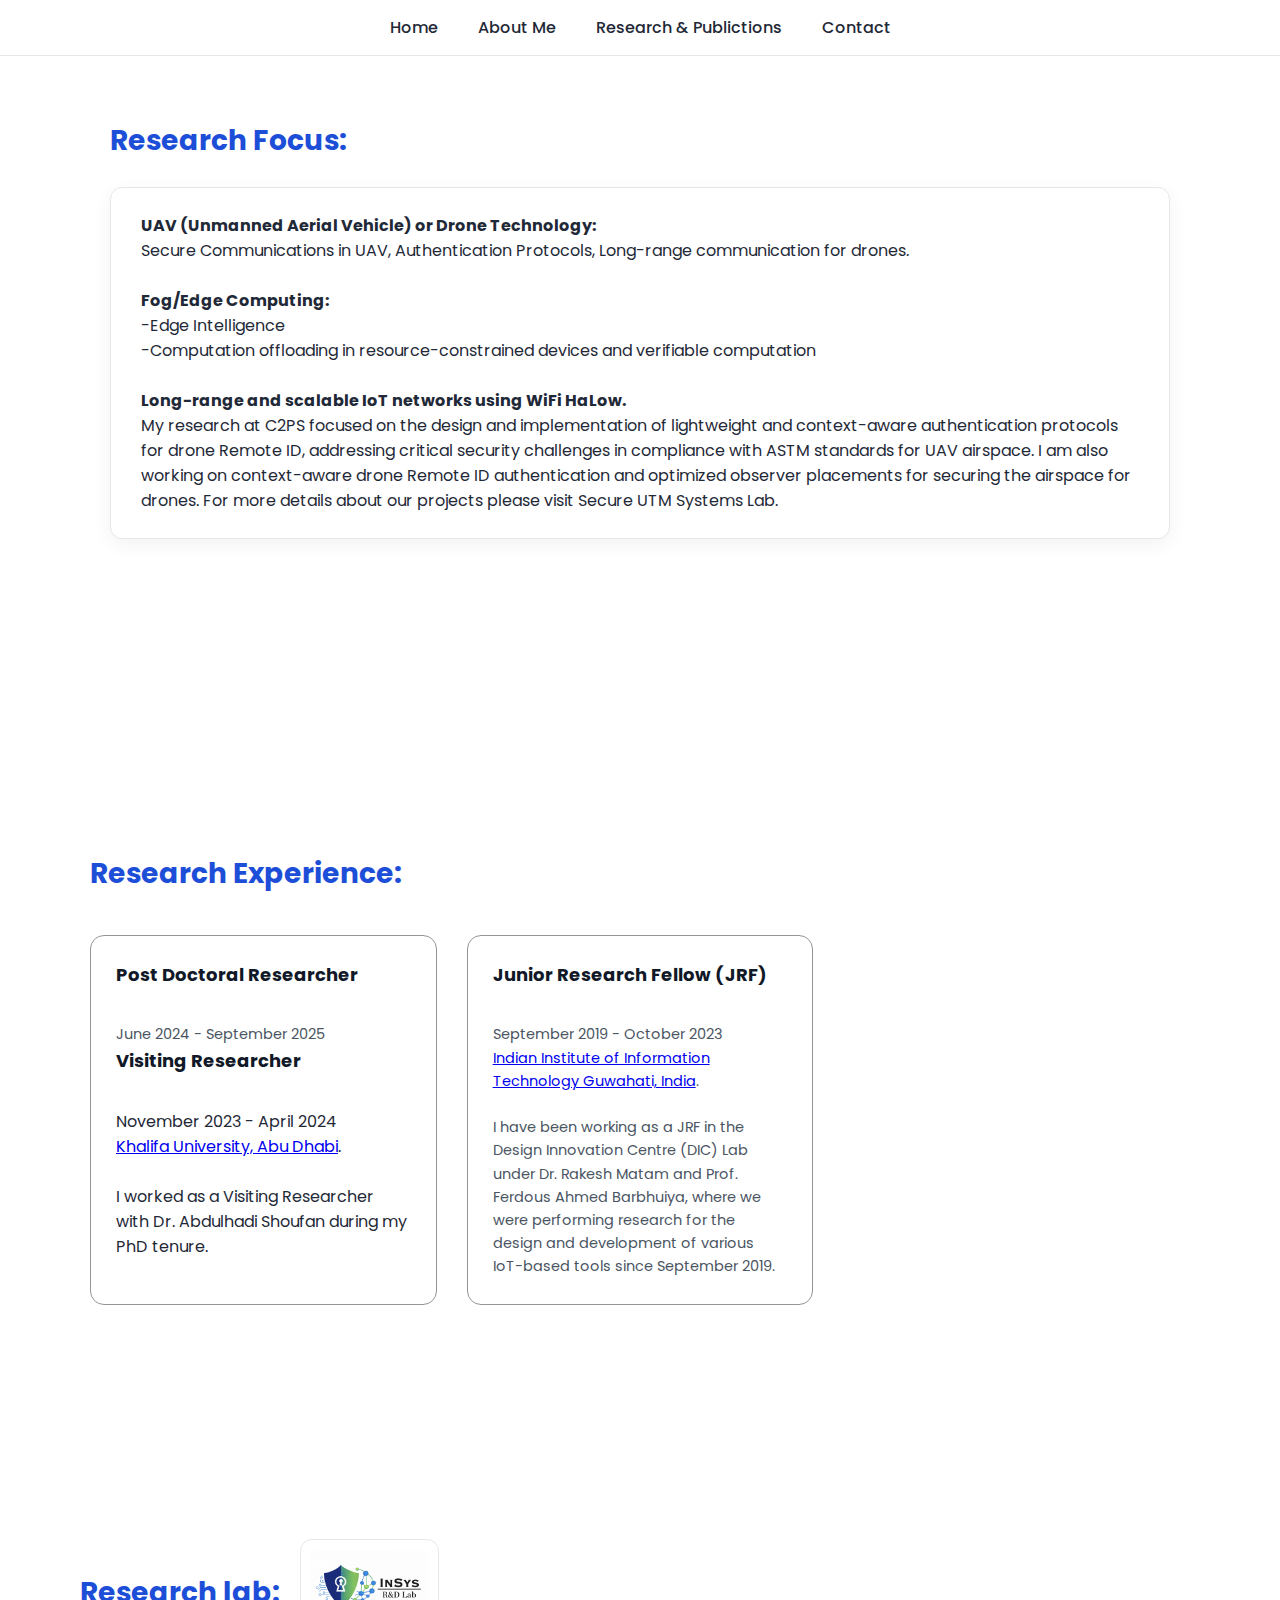
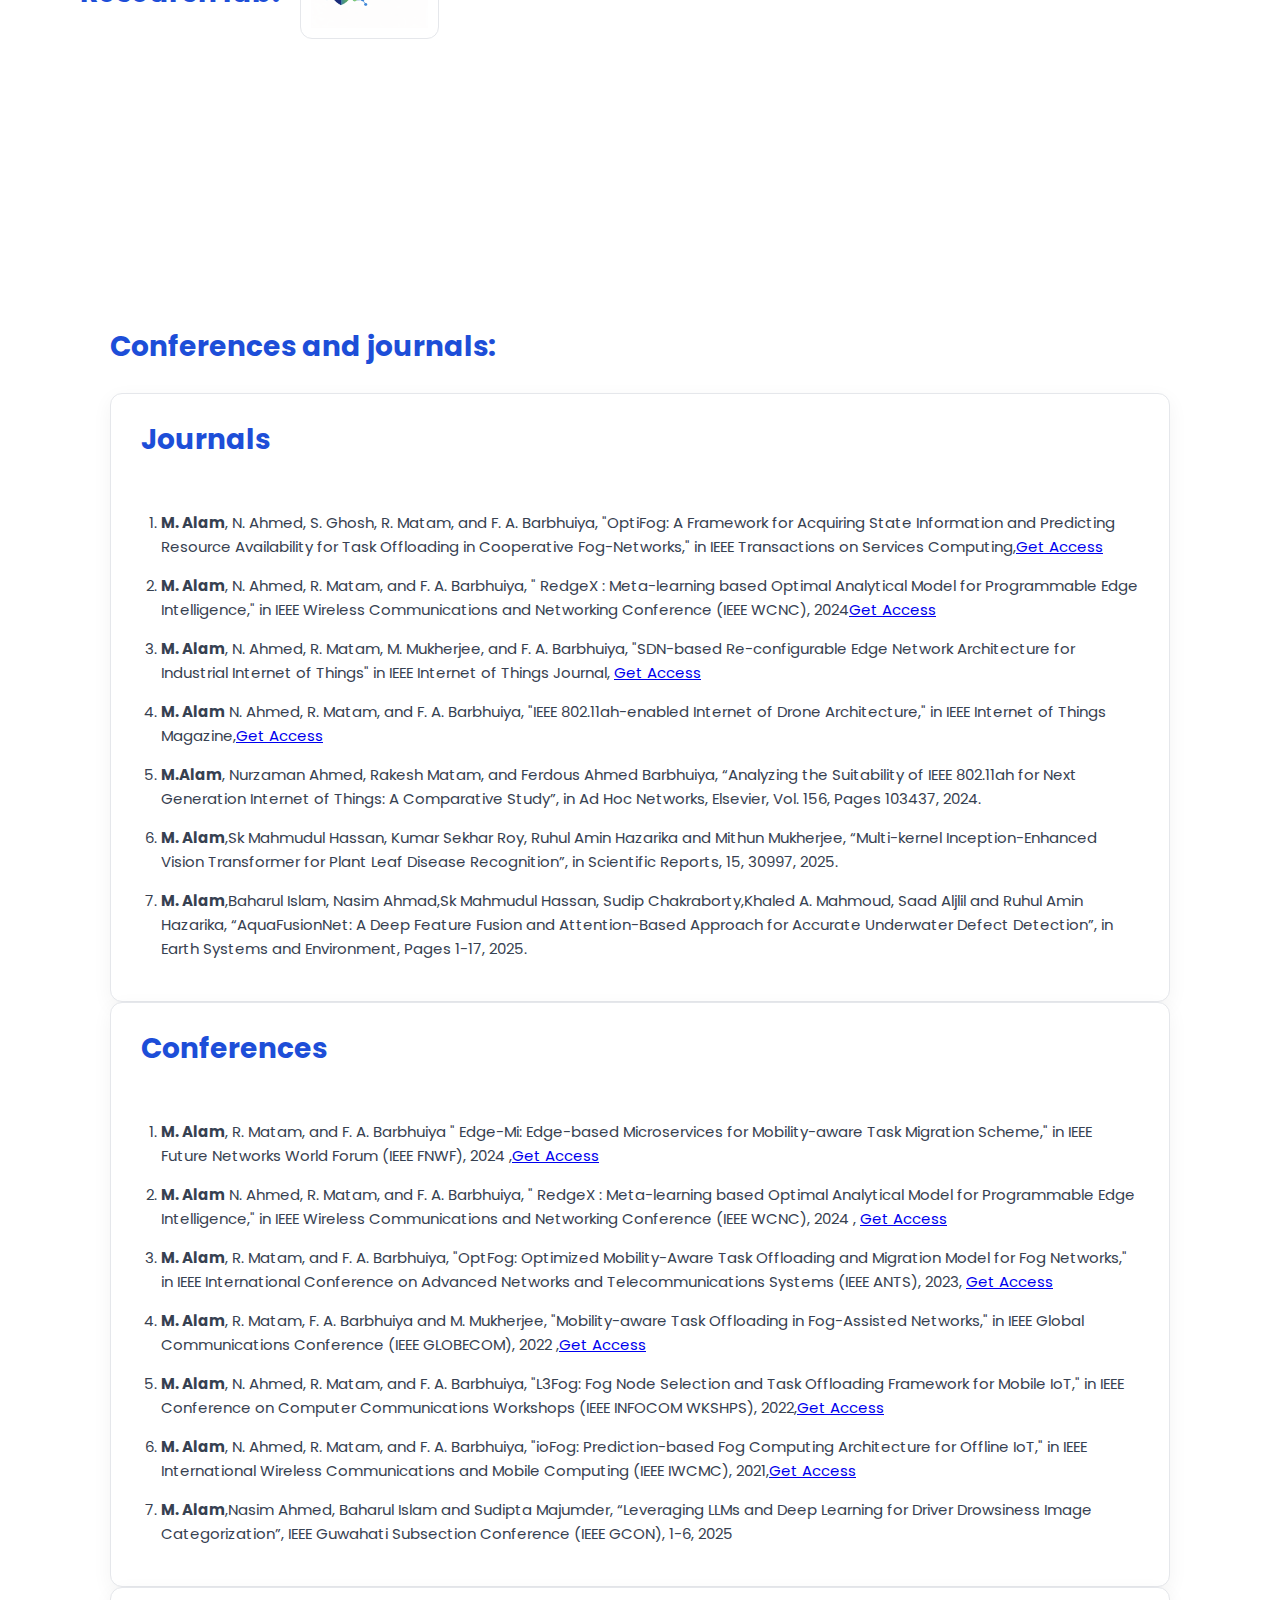
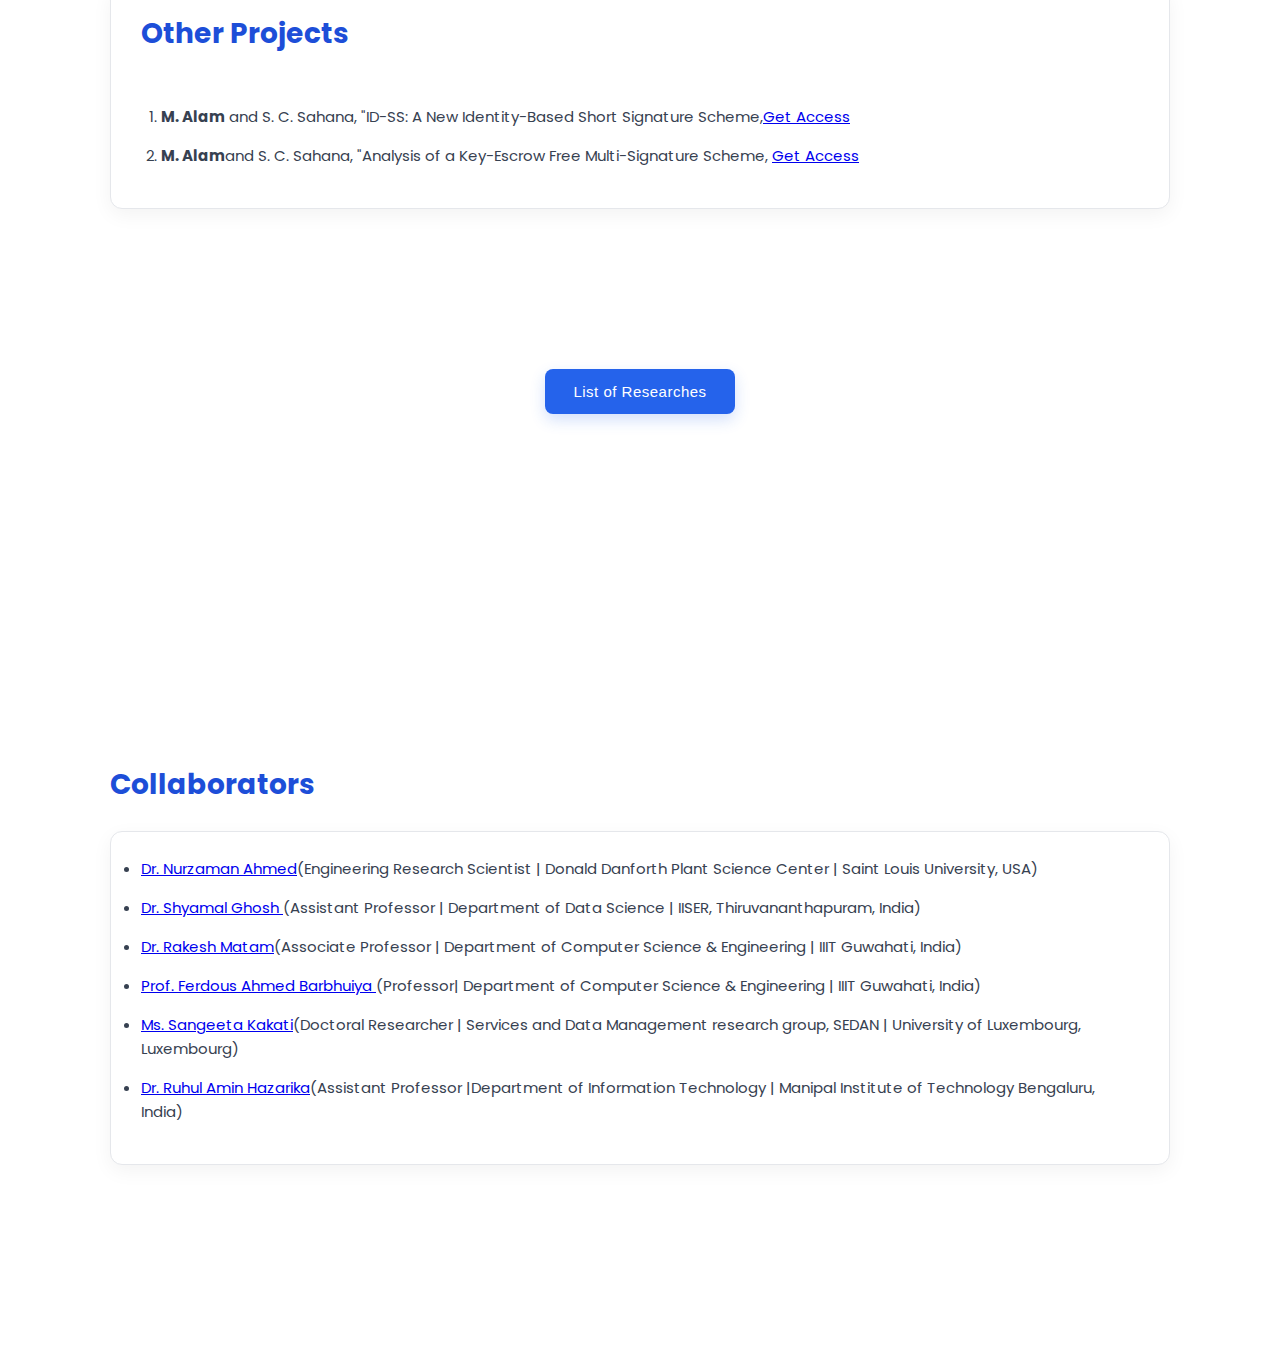
<file: research.html>
<!DOCTYPE html>
<html lang="en">
<head>
    <meta charset="UTF-8">
    <title>Mehbub Alam | Portifolio</title>
    <meta name="viewport" content="width=device-width, initial-scale=1.0">

    <link rel="stylesheet" href="style.css">
    <link rel="stylesheet" href="https://cdnjs.cloudflare.com/ajax/libs/font-awesome/6.5.0/css/all.min.css">
    <link href="https://fonts.googleapis.com/css2?family=Poppins:wght@300;400;600&display=swap" rel="stylesheet">
</head>
<body>
    <section>
        <nav class="navbar">
        <ul class="nav-links">
            <li><a href="index.html"> Home </a></li>
            <li><a href="about.html"> About Me</a></li>
            <li><a href="research.html"> Research & Publictions </a></li>
            <li><a href="contact.html"> Contact </a></li>
        </ul>
    </nav>
    </section>
     <div class="about-row">
    <div class="publication-container"><h1>Research Focus:</h1>
            <div class="publication-card">
                <p>
                  <b>UAV (Unmanned Aerial Vehicle) or Drone Technology:</b><br>
                  Secure Communications in UAV, Authentication Protocols, Long-range communication for drones.<br><br>
                  <b>Fog/Edge Computing:</b><br>
                  -Edge Intelligence<br>-Computation offloading in resource-constrained devices and verifiable computation<br><br>
                  <b>Long-range and scalable IoT networks using WiFi HaLow.</b><br>
                  My research at C2PS focused on the design and implementation of lightweight and context-aware authentication protocols
                   for drone Remote ID, addressing critical security challenges in compliance with ASTM standards for UAV airspace. I am
                    also working on context-aware drone Remote ID authentication and optimized observer placements for securing the airspace
                     for drones. For more details about our projects please visit Secure UTM Systems Lab.<br>
                </p>
            </div>
        </div>
    </div>
    <section id="home" class="hero">
        <div class="about-row">
        <div class="services-container"><h2>Research Experience:</h2>
            <div class="service-card"><h2>Post Doctoral Researcher</h2><br>
                <p>June 2024 - September 2025
                    <br><h2>Visiting Researcher</h2><br>November 2023 - April 2024<br>
                    <a href="https://www.iiitg.ac.in/" target="_blank">Khalifa University, Abu Dhabi</a>.<br><br>I worked as a Visiting Researcher with 
                    Dr. Abdulhadi Shoufan during my PhD tenure.
                 </p>
            </div>
            <div class="service-card"><h2>Junior Research Fellow (JRF)</h2><br>
                <p>September 2019 - October 2023<br> <a href="https://www.iiitg.ac.in/" target="_blank">Indian Institute of Information Technology Guwahati, India</a>.
                    <br><br>I have been working as a JRF in the Design Innovation Centre (DIC) Lab under
                     Dr. Rakesh Matam and Prof. Ferdous Ahmed Barbhuiya, where we were performing research for the design
                      and development of various IoT-based tools since September 2019.
                 </p>
            </div>
        </div>
        </div>
</section>
        <div class="research-section">

    <div class="research-header">
        <h2>Research lab:</h2>
        <a href="insys.html" target="_blank">
                <img src="Lab_logo.png" class="research-logo">
            </a>
    </div>

</div>
<section id="home" class="hero">
        <div class="about-row">
    <div class="publication-container"><h2>Conferences and journals:</h2>
            <div class="publication-card"><h1>Journals</h1><br>
                <ol>
            <li><b>M. Alam</b>, N. Ahmed, S. Ghosh, R. Matam, and F. A. Barbhuiya,
                 "OptiFog: A Framework for Acquiring State Information and Predicting Resource 
                 Availability for Task Offloading in Cooperative Fog-Networks," in IEEE Transactions 
                 on Services Computing,<a href="https://www.researchgate.net/publication/381423621_OptiFog_A_Framework_for_Acquiring_State_Information_and_Predicting_Resource_Availability_for_Task_Offloading_in_Cooperative_Fog-Networks" target="_blank">Get Access</a></li>
            <li><b>M. Alam</b>, N. Ahmed, R. Matam, and F. A. Barbhuiya, " RedgeX : Meta-learning based 
                Optimal Analytical Model for Programmable Edge Intelligence," in IEEE Wireless Communications
                 and Networking Conference (IEEE WCNC), 2024<a href="https://www.researchgate.net/" target="_blank">Get Access</a></li>
            <li><b>M. Alam</b>, N. Ahmed, R. Matam, M. Mukherjee, and F. A. Barbhuiya, "SDN-based Re-configurable
                 Edge Network Architecture for Industrial Internet of Things" in IEEE Internet of Things Journal,
                 <a href="https://www.researchgate.net/publication/370142840_SDN-based_Re-configurable_Edge_Network_Architecture_for_Industrial_Internet_of_Things" target="_blank">Get Access</a></li>
            <li><b>M. Alam</b> N. Ahmed, R. Matam, and F. A. Barbhuiya, "IEEE 802.11ah-enabled Internet
                 of Drone Architecture," in IEEE Internet of Things Magazine,<a href="https://www.researchgate.net/publication/360533288_IEEE_80211ah-Enabled_Internet_of_Drone_Architecture" target="_blank">Get Access</a></li>
            <li><b>M.Alam</b>, Nurzaman Ahmed, Rakesh Matam, and Ferdous Ahmed Barbhuiya, “Analyzing the Suitability of IEEE 802.11ah for Next Generation Internet of Things: A Comparative Study”, in Ad Hoc Networks, Elsevier,
                 Vol. 156, Pages 103437, 2024.</li>  
            <li><b>M. Alam</b>,Sk Mahmudul Hassan, Kumar Sekhar Roy, Ruhul Amin Hazarika and Mithun Mukherjee, “Multi-kernel Inception-Enhanced Vision Transformer for Plant Leaf Disease Recognition”, in Scientific Reports, 15, 30997, 2025.</li>
            <li><b>M. Alam</b>,Baharul Islam, Nasim Ahmad,Sk Mahmudul Hassan, Sudip Chakraborty,Khaled A. Mahmoud, Saad Aljlil and Ruhul Amin Hazarika, “AquaFusionNet: A Deep Feature Fusion and Attention-Based Approach for Accurate Underwater
                 Defect Detection”, in Earth Systems and Environment, Pages 1-17, 2025.</li>       
        </ol>
            </div>
            <div class="publication-card"><h1>Conferences</h1><br>
                <ol>
            <li><b>M. Alam</b>, R. Matam, and F. A. Barbhuiya " Edge-Mi: Edge-based Microservices for Mobility-aware 
                Task Migration Scheme," in IEEE Future Networks World Forum (IEEE FNWF), 2024 ,<a href="https://www.researchgate.net/" target="_blank">Get Access</a></li>
            <li><b>M. Alam</b> N. Ahmed, R. Matam, and F. A. Barbhuiya, " RedgeX : Meta-learning based Optimal Analytical
                 Model for Programmable Edge Intelligence," in IEEE Wireless Communications and Networking Conference (IEEE WCNC), 2024 ,
                 <a href="https://www.researchgate.net/" target="_blank">Get Access</a></li>
            <li><b>M. Alam</b>, R. Matam, and F. A. Barbhuiya, "OptFog: Optimized Mobility-Aware Task Offloading and Migration Model
                 for Fog Networks," in IEEE International Conference on Advanced Networks and Telecommunications Systems (IEEE ANTS), 2023, 
                 <a href="https://www.researchgate.net/publication/379275917_OptFog_Optimized_Mobility-Aware_Task_Offloading_and_Migration_Model_for_Fog_Networks" target="_blank">Get Access</a></li>
            <li><b>M. Alam</b>, R. Matam, F. A. Barbhuiya and M. Mukherjee, "Mobility-aware Task Offloading in Fog-Assisted Networks,"
                 in IEEE Global Communications Conference (IEEE GLOBECOM), 2022 ,<a href="https://www.researchgate.net/publication/367048031_Mobility-aware_Task_Offloading_in_Fog-Assisted_Networks" target="_blank">Get Access</a></li>
            <li><b>M. Alam</b>, N. Ahmed, R. Matam, and F. A. Barbhuiya, "L3Fog: Fog Node Selection and Task Offloading Framework for Mobile IoT," 
                in IEEE Conference on Computer Communications Workshops (IEEE INFOCOM WKSHPS), 2022,<a href="https://www.researchgate.net/publication/361444249_L3Fog_Fog_Node_Selection_and_Task_Offloading_Framework_for_Mobile_IoT" target="_blank">Get Access</a></li>
            <li><b>M. Alam</b>, N. Ahmed, R. Matam, and F. A. Barbhuiya, "ioFog: Prediction-based Fog Computing Architecture for Offline IoT," in 
                IEEE International Wireless Communications and Mobile Computing (IEEE IWCMC), 2021,<a href="https://www.researchgate.net/publication/353984444_ioFog_Prediction-based_Fog_Computing_Architecture_for_Offline_IoT" target="_blank">Get Access</a></li>
            <li><b>M. Alam</b>,Nasim Ahmed, Baharul Islam and Sudipta Majumder, “Leveraging LLMs and Deep Learning for Driver Drowsiness Image Categorization”, IEEE Guwahati Subsection Conference (IEEE GCON), 1-6, 2025</li>           
        </ol>
            </div>
            <div class="publication-card"><h1>Other Projects</h1><br>
                <ol>
            <li><b>M. Alam</b> and S. C. Sahana, "ID-SS: A New Identity-Based Short Signature Scheme,<a href="https://mehbub160.github.io/ID_Based_short_signature_jan23.pdf" target="_blank">Get Access</a></li>
            <li><b>M. Alam</b>and S. C. Sahana, "Analysis of a Key-Escrow Free Multi-Signature Scheme,
                 <a href="https://mehbub160.github.io/Analysis_paper_jan23.pdf" target="_blank">Get Access</a></li>         
        </ol>
            </div>
        </div>
    </div>
    </div>
        </section>
        <div class="message">
        <button class="btn">
    <a href="List of researches.pdf" download>List of Researches</a></p>
</button></h3>
    </div>
    <section id="home" class="hero">
        <div class="about-row">
    <div class="publication-container"><h2>Collaborators</h2>
            <div class="publication-card">
                <ul>
            <li><a href="https://scholar.google.com/citations?user=wUFC3VMAAAAJ&hl=en" target="_blank">Dr. Nurzaman Ahmed</a>(Engineering Research Scientist | Donald Danforth Plant Science Center | Saint Louis University, USA)</li>
            <li><a href="https://scholar.google.co.in/citations?user=Opo1_UoAAAAJ&hl=en&oi=sra" target="_blank">Dr. Shyamal Ghosh </a>(Assistant Professor | Department of Data Science | IISER, Thiruvananthapuram, India)</li>
            <li><a href="https://scholar.google.com/citations?user=XTG4-_0AAAAJ&hl=en" target="_blank">Dr. Rakesh Matam</a>(Associate Professor | Department of Computer Science & Engineering | IIIT Guwahati, India)</li>
            <li><a href="https://scholar.google.com/citations?user=ehhdDbUAAAAJ&hl=en&oi=ao" target="_blank">Prof. Ferdous Ahmed Barbhuiya </a>(Professor| Department of Computer Science & Engineering | IIIT Guwahati, India)</li>
            <li><a href="https://scholar.google.co.in/citations?hl=en&user=Rb0V4igAAAAJ" target="_blank">Ms. Sangeeta Kakati</a>(Doctoral Researcher | Services and Data Management research group, SEDAN | University of Luxembourg, Luxembourg)</li>
            <li><a href="https://scholar.google.co.in/citations?user=zesMrQgAAAAJ&hl=en&oi=ao" target="_blank">Dr. Ruhul Amin Hazarika</a>(Assistant Professor |Department of Information Technology | Manipal Institute of Technology Bengaluru, India)</li>    
        </ul>
            </div>
        </div>
    </div>
        </section>
    <script src="script.js"></script>
</body>
</html>
</file>
<file: style.css>
* {
    margin: 0;
    padding: 0;
    box-sizing: border-box;
}
body {
    font-family: 'Poppins', sans-serif;
    background: #ffffff;
    color: #1f2937;
}
.navbar {
    position: fixed;
    top: 0;
    width: 100%;
    background: #ffffff;
    border-bottom: 1px solid #e5e7eb;
    padding: 15px 40px;
    display: flex;
    justify-content: center;
    z-index: 1000;
}

.nav-links {
    list-style: none;
    display: flex;
    gap: 30px;
}

.nav-links a {
    text-decoration: none;
    color: #1f2937;
    font-weight: 500;
    position: relative;
    padding: 5px;
    transition: 0.3s;
}

.nav-links a::after {
    content: "";
    position: absolute;
    left: 0;
    bottom: -4px;
    width: 0%;
    height: 2px;
    background: #2563eb;
    
}

.nav-links a:hover::after {
    width: 100%;
}

.nav-links a:hover {
    color: #2563eb;
}
.hero {
    padding: 120px 80px 60px;
    min-height: 100vh;
    display: flex;
    align-items: center;
}
.about-row {
    display: flex;
    gap: 60px;
    align-items: flex-start;
    justify-content: space-between;
    width: 100%;
}
.about-image {
    flex: 1;
    display: flex;
    justify-content: center;
}

.about-image img {
    width: 500px;
    height: 500px;
   
    border-radius: 1rem;
    box-shadow: 0 10px 25px rgba(0,0,0,0.1);
}
.about-text {
    flex: 2;
}
.hero-content h1 {
    font-size: 42px;
    color: #1d4ed8;
    margin-bottom: 10px;
}

.hero-content p {
    font-size: 18px;
    color: #4b5563;
    line-height: 1.6;
    margin-bottom: 10px;
}
.message {
    text-align: center;
    padding: 40px 20px;
    color: #1d4ed8;
    font-weight: 500;
}
.social-buttons {
    display: flex;
    justify-content: center;
    gap: 20px;
    padding: 40px 0;
}

.social-btn {
  display: inline-block;
  padding: 10px;
  border-radius: 50%;
  color: white;
  margin: 5px;
  transition: 0.3s;
}

.linkedin { background: #0077b5; }
.whatsapp { background: #25D366; }
.researchgate { background: #00ccbb; }
.mail { background: #ea4335; }
.orcid { background: #a6ce39; }
.scholar {
  background: #4285F4; /* Google blue */
}

.social-btn:hover {
  transform: scale(1.1);
  opacity: 0.8;
}
.poweredby {
    text-align: center;
    padding: 40px 20px;
}

.poweredby h2 {
    margin-bottom: 20px;
}

.poweredby div {
    display: flex;
    justify-content: center;
    gap: 40px;
}

.poweredby img {
    height: 80px;
    transition: 0.3s;
}

.poweredby img:hover {
    transform: scale(1.1);
}
@media (max-width: 900px) {
    .about-row {
        flex-direction: column;
        text-align: center;
    }

    .hero {
        padding: 100px 20px;
    }

    .about-image img {
        width: 220px;
        height: 220px;
    }

    .nav-links {
        gap: 15px;
        flex-wrap: wrap;
        justify-content: center;
    }
}
.contact-section {
    padding: 120px 80px;
    background: #ffffff;
}
.contact-container {
    max-width: 1200px;
    margin: auto;
    display: grid;
    grid-template-columns: 1fr 1fr 1fr;
    gap: 30px;
    align-items: stretch;
}
.contact-form {
    background: #ffffff;
    padding: 40px;
    border-radius: 14px;
    box-shadow: 0 10px 30px rgba(0,0,0,0.08);
    border: 1px solid #e5e7eb;
}

.contact-form h2 {
    margin-bottom: 25px;
    font-size: 26px;
    color: #1d4ed8;
}
.contact-form input,
.contact-form textarea {
    width: 100%;
    margin-bottom: 18px;
    padding: 14px 16px;
    border-radius: 8px;
    border: 1px solid #d1d5db;
    font-size: 15px;
    transition: 0.3s;
}

.contact-form textarea {
    height: 120px;
    resize: none;
}

.contact-form input:focus,
.contact-form textarea:focus {
    outline: none;
    border-color: #2563eb;
    box-shadow: 0 0 6px rgba(37,99,235,0.2);
}
.contact-form button {
    width: 100%;
    padding: 14px;
    background: #2563eb;
    color: #ffffff;
    border: none;
    border-radius: 8px;
    font-size: 16px;
    font-weight: 500;
    cursor: pointer;
    transition: 0.3s;
}

.contact-form button:hover {
    background: #1d4ed8;
    transform: translateY(-2px);
}
.contact-info {
    display: flex;
    flex-direction: column;
    gap: 25px;
}
.info-box {
    background: #ffffff;
    padding: 25px 30px;
    border-radius: 14px;
    border: 1px solid #e5e7eb;
    box-shadow: 0 8px 25px rgba(0,0,0,0.05);
}

.info-box h3 {
    margin-bottom: 10px;
    font-size: 18px;
    color: #1d4ed8;
}

.info-box p {
    font-size: 15px;
    color: #4b5563;
    line-height: 1.6;
}
@media (max-width: 900px) {
    .contact-container {
        grid-template-columns: 1fr;
    }

    .contact-map iframe {
        height: 300px;
    }
}
.contact-map {
    border-radius: 14px;
    overflow: hidden;
    border: 1px solid #e5e7eb;
    box-shadow: 0 10px 25px rgba(0,0,0,0.08);
    min-height: 100%;
}
.contact-map iframe {
    width: 100%;
    height: 100%;
    min-height: 350px;
}
.service-card {
    background: #ffffff;
    padding: 25px;
    border-radius: 14px;
    border: 0.5px solid #949598;
    transition: 0.3s ease;
    height: 100%;
}
.service-card:hover {
    transform: translateY(-5px);
    box-shadow: 0 10px 25px rgba(0,0,0,0.08);
}
.service-card h1,
.service-card h2 {
    font-size: 18px;
    color: #111827;
    margin-bottom: 10px;
}
.service-card p {
    font-size: 14.5px;
    color: #4b5563;
    line-height: 1.6;
}
.services-container {
    width: 100%;
    max-width: 1100px;
    margin: 40px auto;
    display: grid;
    grid-template-columns: repeat(auto-fit, minmax(280px, 1fr));
    gap: 30px;
}
.services-container > h2 {
    grid-column: 1 / -1;
    font-size: 28px;
    color: #1d4ed8;
    margin-bottom: 10px;
    text-align: left;
}
@media (max-width: 900px) {
    .about-row {
        flex-direction: column;
    }

    .services-container {
        margin: 20px auto;
    }
}
.msg {
    text-align: center;
    margin: 60px 0;
}
.btn {
    background: #2563eb;
    border: none;
    border-radius: 8px;
    padding: 14px 28px;
    cursor: pointer;
    transition: 0.3s ease;
    box-shadow: 0 6px 15px rgba(37,99,235,0.2);
}
.btn a {
    text-decoration: none;
    color: #ffffff;
    font-size: 15px;
    font-weight: 500;
    letter-spacing: 0.5px;
}
.btn:hover {
    background: #1d4ed8;
    transform: translateY(-3px);
    box-shadow: 0 10px 25px rgba(37,99,235,0.3);
}
.btn:active {
    transform: scale(0.96);
}
.publication-card {
    width: 100%;
    background: #ffffff;
    padding: 25px 30px;
    border-radius: 12px;
    border: 1px solid #e5e7eb;
    box-shadow: 0 6px 20px rgba(0,0,0,0.05);
}
.publication-card h1 {
    font-size: 20px;
    margin-bottom: 15px;
    color: #111827;
}
.publication-card ol {
    padding-left: 20px;
}

.publication-card li {
    margin-bottom: 15px;
    line-height: 1.6;
    color: #374151;
    font-size: 15px;
}
.publication-container {
    max-width: 1100px;
    margin: 120px auto 60px;
    padding: 0 20px;
}

.publication-container h1,h2 {
    font-size: 28px;
    color: #1d4ed8;
    margin-bottom: 25px;
}
html {
    scroll-behavior: smooth;
}

body {
    animation: fadeInPage 1s ease;
}

@keyframes fadeInPage {
    from {
        opacity: 0;
        transform: translateY(10px);
    }
    to {
        opacity: 1;
        transform: translateY(0);
    }
}
.powered-container {
    display: flex;
    justify-content: space-between;
    align-items: stretch;
    gap: 40px;
    padding: 40px 80px;
}
.societies {
    flex: 1;
}
.society-logos {
    display: flex;
    gap: 25px;
    margin-top: 20px;
}
.logo-card {
    display: flex;
    align-items: center;
    justify-content: center;

    width: 140px;
    height: 100px;

    border: 1px solid #e5e7eb;
    border-radius: 12px;
    background: #ffffff;

    transition: 0.3s;
}
.logo-card img {
    max-height: 60px;
    max-width: 100px;
}
.logo-card:hover {
    transform: translateY(-5px);
    box-shadow: 0 10px 20px rgba(0,0,0,0.08);
}
.news-box {
    flex: 1;
    background: #ffffff;
    border: 1px solid #e5e7eb;
    border-radius: 14px;
    padding: 20px;
    position: relative;
    width:min-content
}
.news-wrapper {
    position: relative;
    overflow: hidden;
}

.news-slider {
    display: flex;
    transition: transform 0.4s ease;
    width: 100%;
}
.news-item {
    min-width: 100%;   /* VERY IMPORTANT */
    box-sizing: border-box;

    border-radius: 10px;
    border: 1px solid #e5e7eb;
    padding: 10px;
    background: #ffffff;
}
.news-item img {
    width: 100%;
    height: 300px;
    object-fit: cover;
    border-radius: 6px;
}
.news-item p {
    font-size: 14px;
    margin-top: 8px;
    color: #4b5563;
}
.news-btn {
    position: absolute;
    top: 50%;
    transform: translateY(-50%);
    
    width: 35px;
    height: 35px;
    
    border-radius: 50%;
    border: 1px solid #e5e7eb;
    background: #ffffff;
    
    cursor: pointer;
    z-index: 2;
}

.news-btn:hover {
    background: #2563eb;
    color: #ffffff;
}

.prev {
    left: -15px;
}

.next {
    right: -15px;
}
.research-section {
    padding: 40px 80px;
}
.research-header {
    display: flex;
    align-items: center;
    gap: 20px;
}
.research-header h2 {
    color: #1d4ed8;
    font-size: 28px;
    margin: 0;
}
.research-logo {
    height: 100px;
    width: auto;

    border: 1px solid #e5e7eb;
    border-radius: 12px;
    padding: 10px;
    background: #ffffff;

    transition: 0.3s;
}
.research-logo:hover {
    transform: scale(1.05);
}
/* LOGO ABOVE NAME */
.top-logo {
    display: inline-block;
    margin-bottom: 15px;
}

/* REMOVE ANY BOX STYLE */
.top-logo img {
    height: 80px;   /* adjust if needed */
    width: auto;

    display: block;

    /* IMPORTANT: no border, no background */
    border: none;
    background: none;
    box-shadow: none;
    padding: 0;

    transition: 0.3s;
}

/* OPTIONAL HOVER (clean effect) */
.top-logo img:hover {
    transform: scale(1.05);
}
</file>
<file: insys_style.css>
/* GLOBAL STYLES */
* {
    margin: 0;
    padding: 0;
    box-sizing: border-box;
}

html {
    scroll-behavior: smooth;
}

body {
    font-family: 'Poppins', 'Inter', sans-serif;
    background: #0b0f19;
    color: #e6f1ff;
    overflow-x: hidden;
}

h1, h2, h3 {
    color: #00f7ff;
    text-shadow: 0 0 10px rgba(0, 247, 255, 0.3);
}

/* BACKGROUND ANIMATION */
.background-animation {
    position: fixed;
    top: 0;
    left: 0;
    width: 100%;
    height: 100%;
    z-index: -1;
    background: radial-gradient(circle at center, #0f172a 0%, #0b0f19 100%);
}

.navbar {
  display: flex;
  align-items: center;
  justify-content: space-between;
  padding: 0 60px;
  height: 80px;
}

nav {
    position: fixed;
    width: 100%;
    background-color: #20201F;
    border-bottom: 1px solid #eee;
    padding: 0 60px;
    display: flex;
    justify-content: space-between;
    z-index: 1000;
}

/* LOGO */
.logo {
    display: flex;
    align-items: center;
}

.logo img {
    height: 10vmin;
    width: auto;
    object-fit: contain;
}

/* NAV LINKS */
.nav-links {
  display: flex;
  align-items: center;
  gap: 35px;
  list-style: none;
  margin: 0;
  padding: 0;
}
/* NAV LINKS */
.nav-links li a {
    text-decoration: none;
    color: #fff;
    font-weight: 500;
    font-size: 15px;
    position: relative;
    padding: 8px 4px;
    transition: color 0.3s ease;
}

/* UNDERLINE BASE */
.nav-links a::after {
    content: "";
    position: absolute;
    left: 0;
    bottom: -6px;
    width: 0%;
    height: 2px;
    background: #2563eb;
    transition: width 0.4s ease;
}

/* HOVER */
.nav-links a:hover {
    color: #58a6ff;
}

.nav-links a:hover::after {
    width: 100%;
}

/* ACTIVE (MAIN MAGIC) */
.nav-links a.active {
    color: #58a6ff;
}

.nav-links a.active::after {
    width: 100%;
}

/* HERO SECTION */
.hero {
    position: relative;
    height: 100vh;
    display: flex;
    align-items: center;
    justify-content: center;
    text-align: center;
}

.hero-video {
    position: absolute;
    top: 0;
    left: 0;
    width: 100%;
    height: 100%;
    object-fit: cover;
    z-index: -1;
}

.hero-overlay {
    position: absolute;
    top: 0;
    left: 0;
    width: 100%;
    height: 100%;
    background: rgba(0, 0, 0, 0.7);
    z-index: 0;
}

.hero-content {
    position: relative;
    z-index: 1;
    padding: 20px;
}

.hero-content h1 {
    font-size: clamp(2rem, 5vw, 4rem);
    margin-bottom: 20px;
}

.hero-btn {
    display: inline-block;
    margin-top: 20px;
    padding: 12px 30px;
    background: #2563eb;
    color: white;
    text-decoration: none;
    border-radius: 5px;
    transition: 0.3s;
}

.hero-btn:hover {
    background: #00f7ff;
    color: #0b0f19;
    transform: translateY(-3px);
}

/* SECTION HEADERS (RESEARCH HERO) */
.research-hero {
    padding: 100px 20px 40px;
    text-align: center;
    background: rgba(255, 255, 255, 0.03);
}

/* CARD LAYOUTS (PRODUCTS/RESOURCES) */
.card-container, .container {
    display: grid;
    grid-template-columns: repeat(auto-fit, minmax(300px, 1fr));
    gap: 25px;
    padding: 40px 5%;
    max-width: 1400px;
    margin: 0 auto;
}

.service-card {
    background: rgba(17, 24, 39, 0.8);
    border: 1px solid rgba(0, 247, 255, 0.1);
    padding: 30px;
    border-radius: 12px;
    transition: 0.3s;
}

.service-card:hover {
    border-color: #00f7ff;
    transform: translateY(-10px);
    box-shadow: 0 10px 30px rgba(0, 247, 255, 0.1);
}

.service-card h2, .service-card h3 {
    margin-bottom: 15px;
}

.service-card ul, .service-card ol {
    margin-left: 20px;
    color: #cbd5e1;
}

/* ABOUT SECTION */
.about-section {
    padding: 80px 5%;
}

.about-row {
    display: flex;
    align-items: center;
    gap: 50px;
    margin-bottom: 60px;
}

.about-row.reverse {
    flex-direction: row-reverse;
}

.about-image img {
    width: 100%;
    max-width: 500px;
    border-radius: 15px;
    border: 2px solid rgba(0, 247, 255, 0.2);
}

/* CONTACT SECTION */
.contact-section {
    padding: 80px 5%;
    background: rgba(0, 0, 0, 0.3);
}

.contact-container {
    display: grid;
    grid-template-columns: repeat(auto-fit, minmax(300px, 1fr));
    gap: 40px;
}

/* Fix for the white boxes in your original CSS */
.contact-form, .info-box {
    background: #111827 !important; /* Darkened to match theme */
    padding: 30px;
    border-radius: 12px;
    border: 1px solid rgba(255, 255, 255, 0.1);
}

.contact-form input, .contact-form textarea {
    background: #1f2937;
    border: 1px solid #374151;
    color: white;
    padding: 12px;
    width: 100%;
    margin-bottom: 15px;
    border-radius: 5px;
}

.social-btn {
    text-decoration: none;
    font-size: 24px;
    color: #00f7ff;
    margin: 0 10px;
    transition: 0.3s;
}

.social-btn:hover {
    color: white;
    transform: scale(1.2);
}

/* FOOTER */
footer {
    padding: 40px;
    background: #050810;
    color: #64748b;
    border-top: 1px solid rgba(255, 255, 255, 0.05);
}

/* RESPONSIVE */
@media (max-width: 768px) {
    .about-row, .about-row.reverse {
        flex-direction: column;
    }
    .navbar {
        padding: 0 20px;
    }
    .nav-links {
        display: none; /* Consider adding a hamburger menu later */
    }
}
</file>
